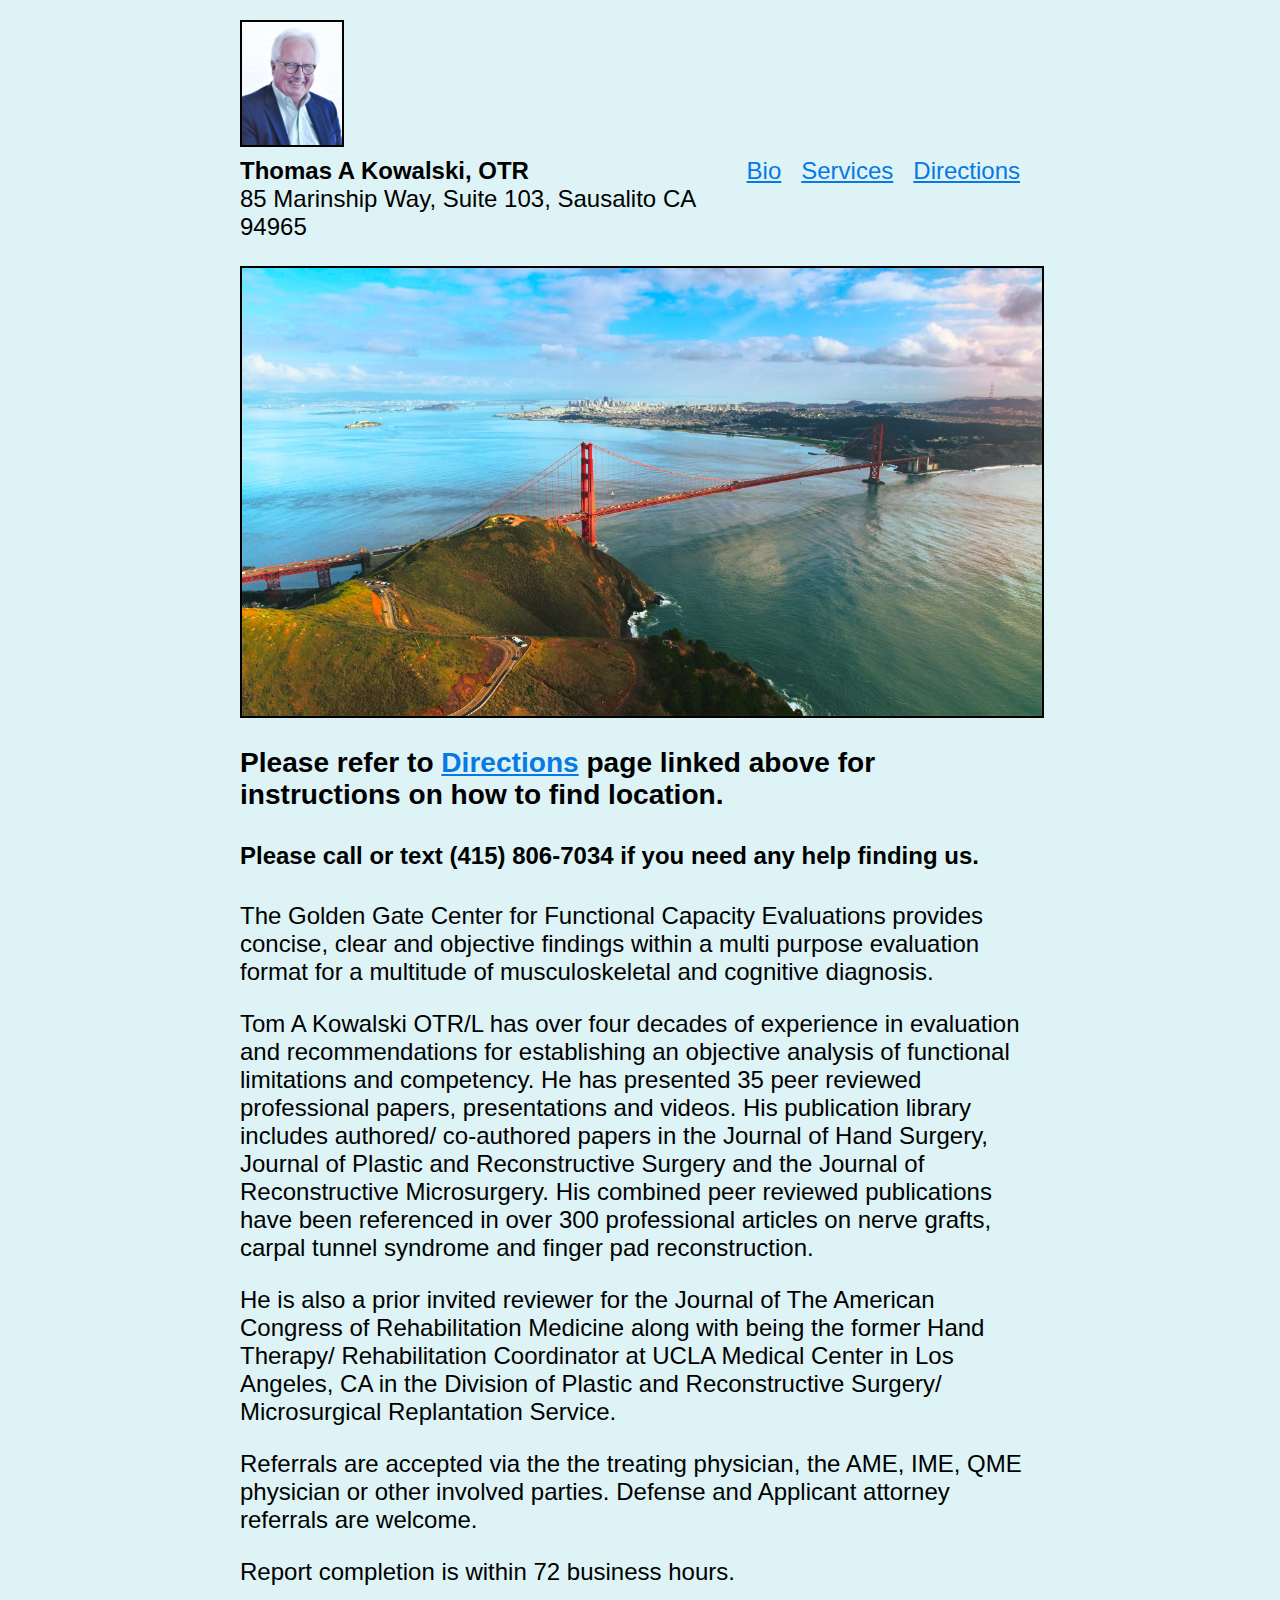
<file: index.html>
<!DOCTYPE html
	PUBLIC "-//W3C//DTD XHTML 1.0 Transitional//EN" "http://www.w3.org/TR/xhtml1/DTD/xhtml1-transitional.dtd">
<html xmlns="http://www.w3.org/1999/xhtml">

<head>
	<meta name="viewport" content="width=device-width, initial-scale=1">
	<meta http-equiv="Content-Type" content="text/html; charset=UTF-8" />
	<title>Thomas A. Kowalski, OTR</title>

	<link rel="stylesheet" href="styles.css">
	<meta name="google-site-verification" content="JB8O0EX8P_xr71AYf2gG74IqoEhS2fItQ8PMwrgRyfU" />
</head>

<body>
	<a href="/tkowalski/"><img src="tom.jpg" class="profile" width="100" border="2" /></a>
	<div id="links">
		<div>
			<span id="name" class="selected">Thomas A Kowalski, OTR</span><br>
			85 Marinship Way, Suite 103, Sausalito CA 94965
		</div>
		<span id="bio"><a href="./bio.html">Bio</a></span>
		<span id="services"><a href="./services.html">Services</a></span>
		<span id="directions"><a href="./directions.html">Directions</a></span></div>
	<div id="home_image">
		<div class="color_1"></div>
		<div class="color_2"></div>
		<div class="color_3"></div>
		<div class="color_4"></div>
		<img src="./newggbridge.jpg" alt="picture of occupational therapy" border="2" />
	</div>
	<div id="home_content">

		<h3>Please refer to <span id="directions"><a href="directions.html">Directions</a></span> page linked above for instructions on how to find location.</h3>
		<h4>Please call or text (415) 806-7034 if you need any help finding us.</h4>

		<p>The Golden Gate Center for Functional Capacity Evaluations provides concise, clear and objective findings within a multi purpose evaluation format for a multitude of musculoskeletal and cognitive diagnosis.</p>
		<p>Tom A Kowalski OTR/L has over four decades of experience in evaluation and recommendations for establishing an objective analysis of functional limitations and competency. He has presented 35 peer reviewed professional papers, presentations and videos. His publication library includes authored/ co-authored  papers in the Journal of Hand Surgery, Journal of Plastic and Reconstructive Surgery and the Journal of Reconstructive Microsurgery. His combined peer reviewed publications have been referenced in over 300 professional articles on nerve grafts, carpal tunnel syndrome and finger pad reconstruction.</p>
		<p>He is also a prior invited reviewer for the Journal of The American Congress of Rehabilitation Medicine along with being the former Hand Therapy/ Rehabilitation Coordinator at UCLA Medical Center in Los Angeles, CA in the Division of Plastic and Reconstructive Surgery/ Microsurgical Replantation Service.</p>
		<p>Referrals are accepted via the the treating physician, the AME, IME, QME physician or other involved parties. Defense and Applicant attorney referrals are welcome.</p>
		<p>Report completion is within 72 business hours.</p>


	</div>
</body>

</html>
</file>
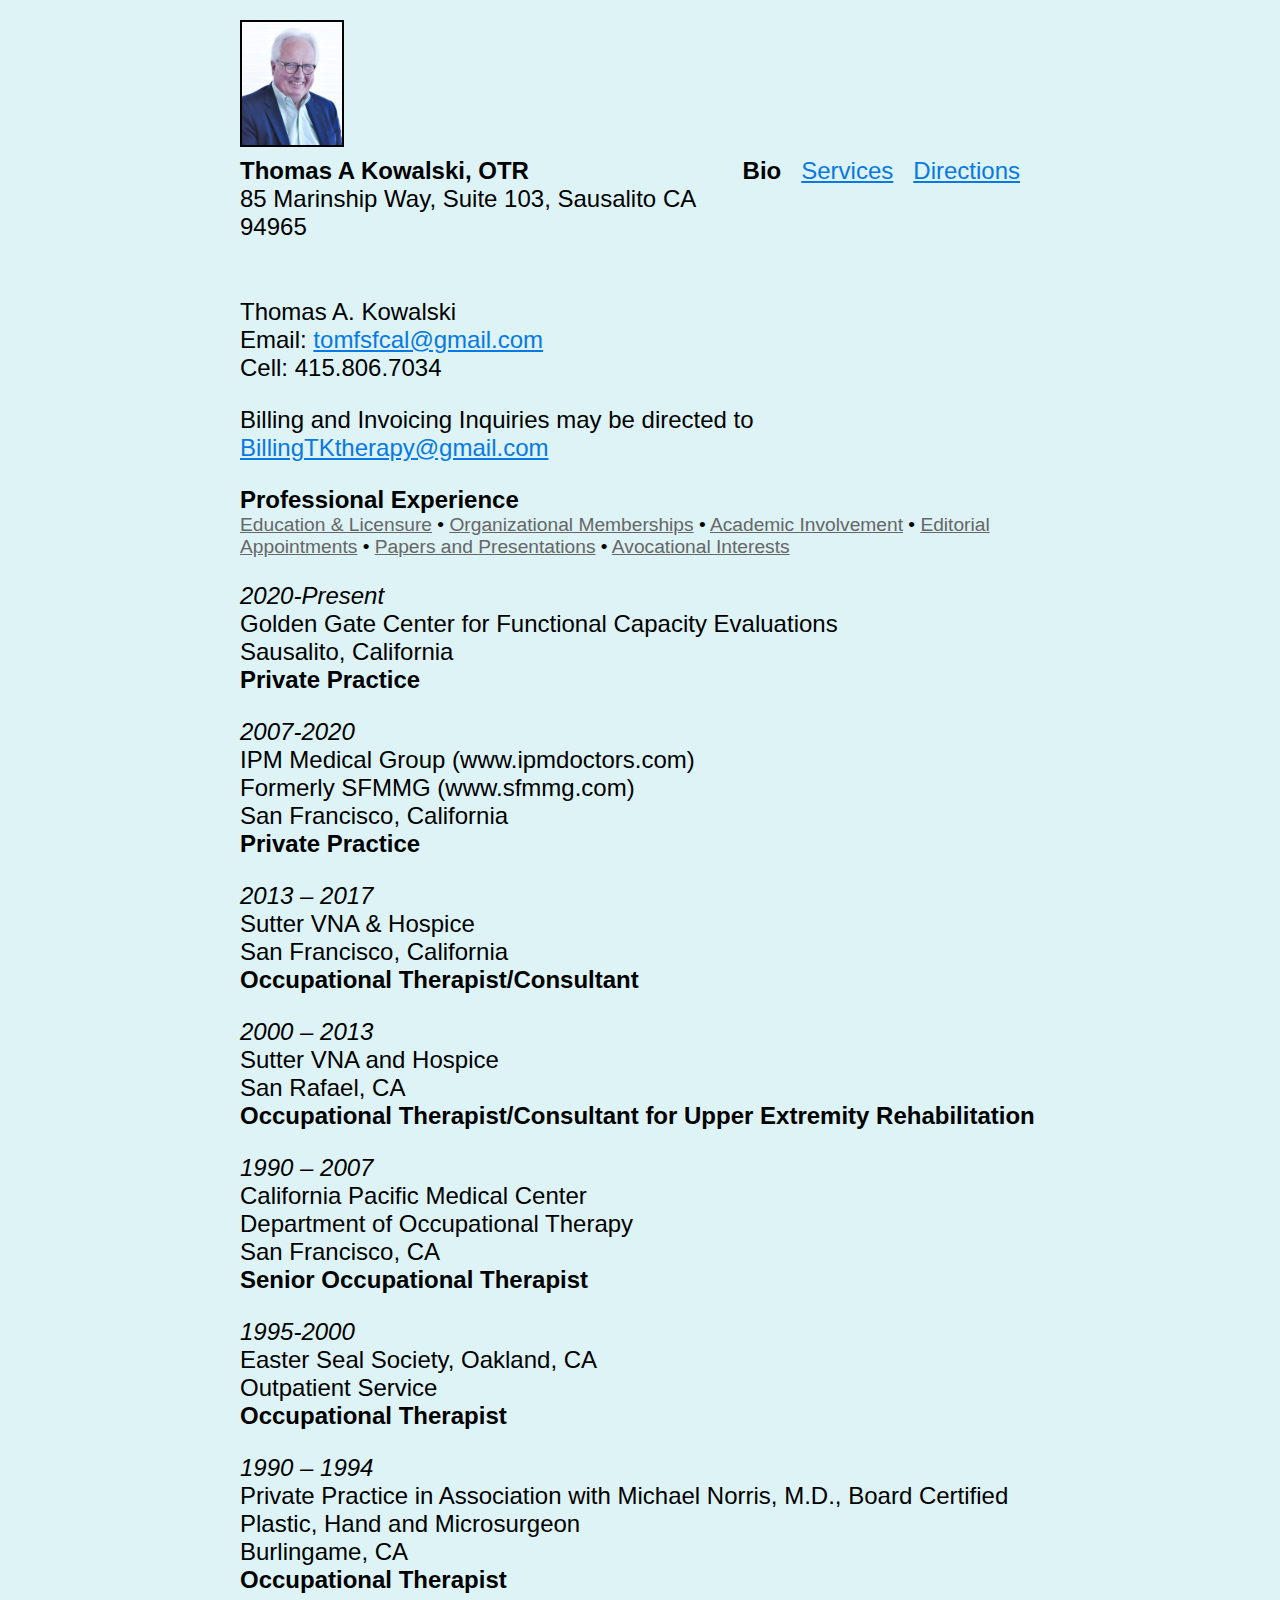
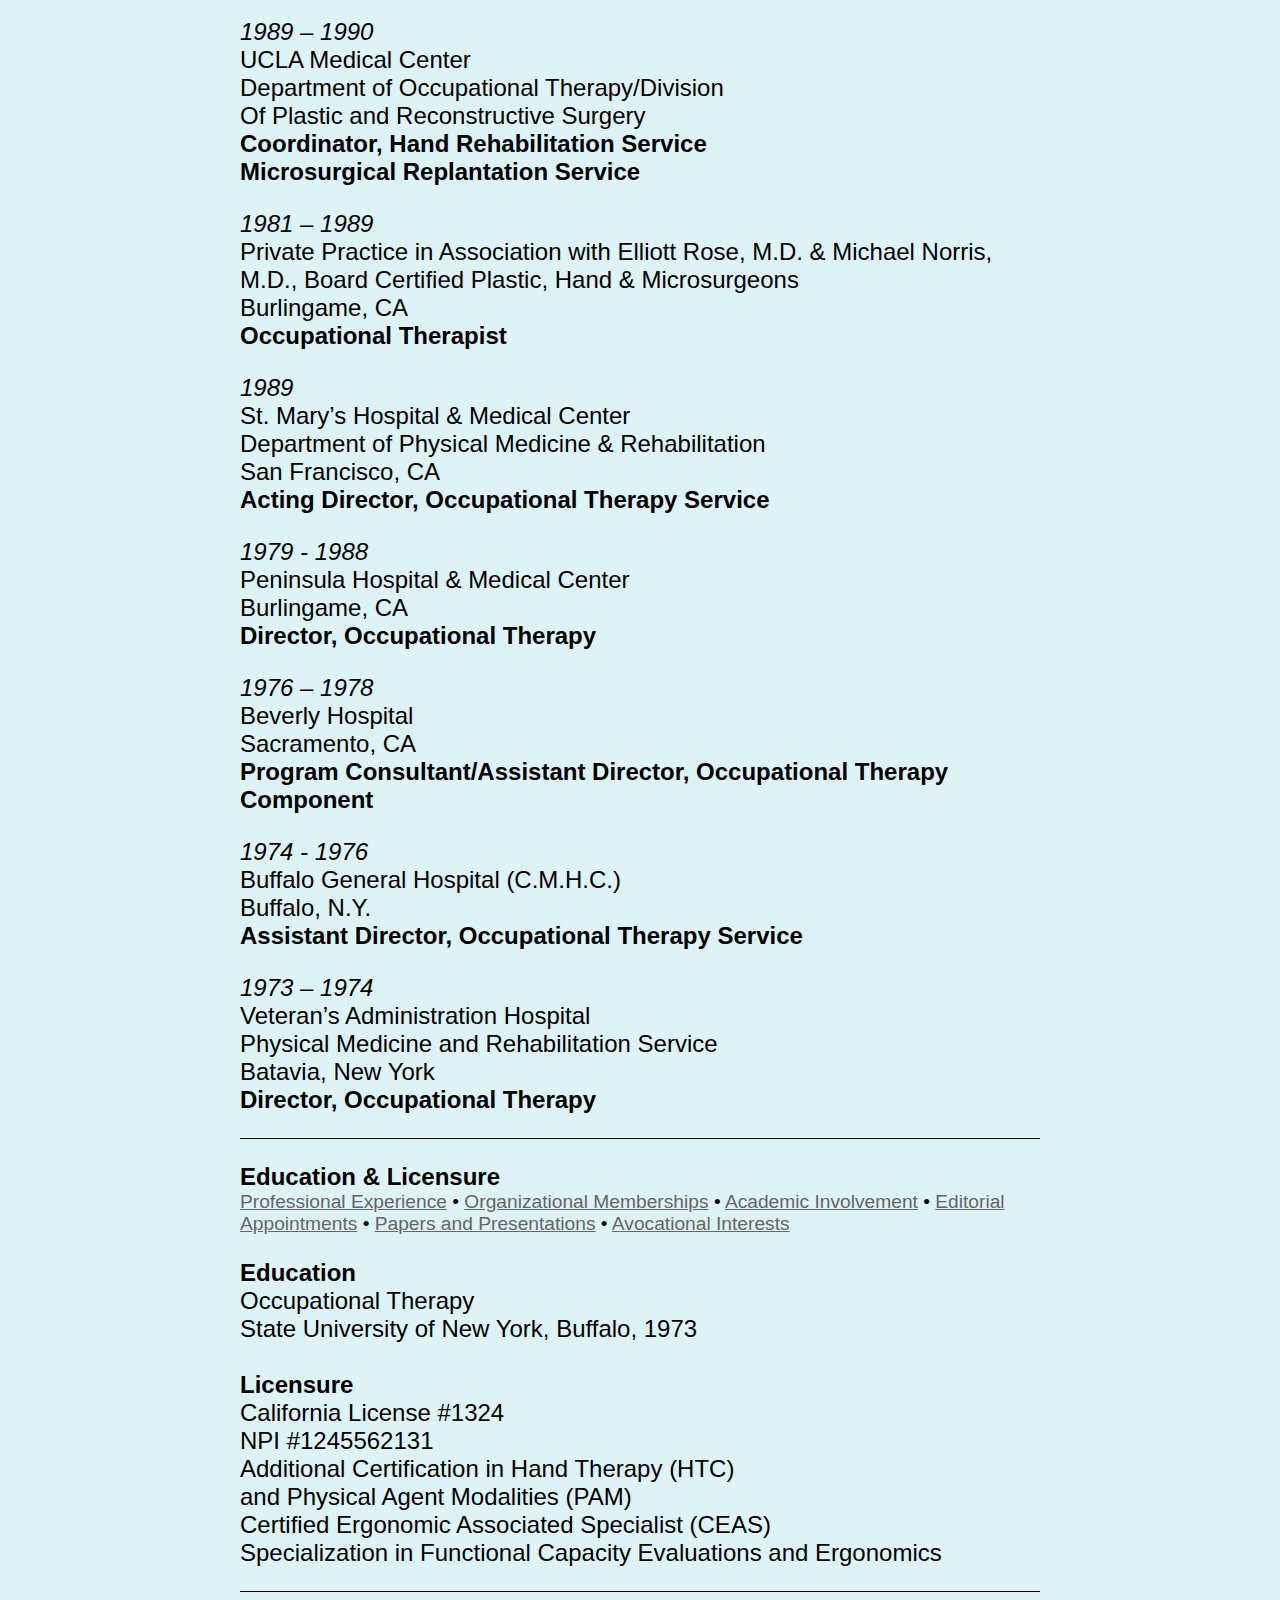
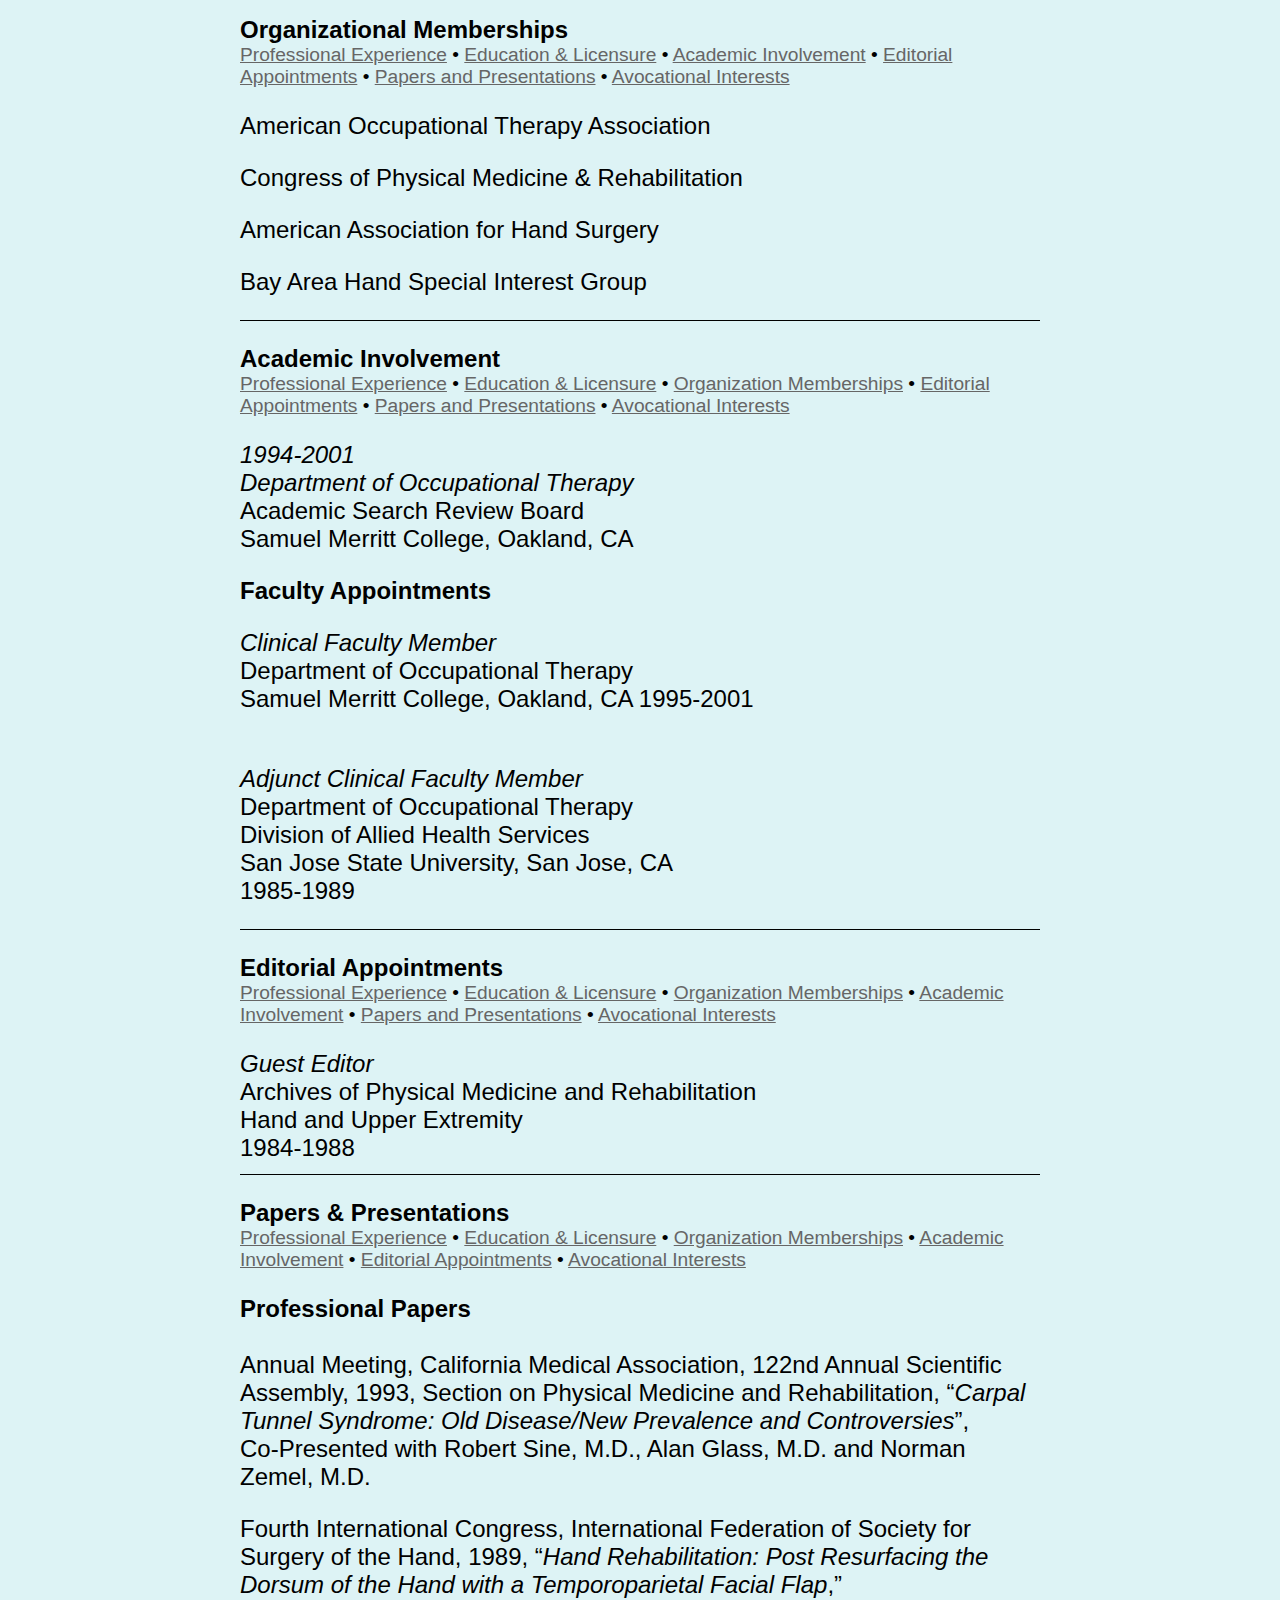
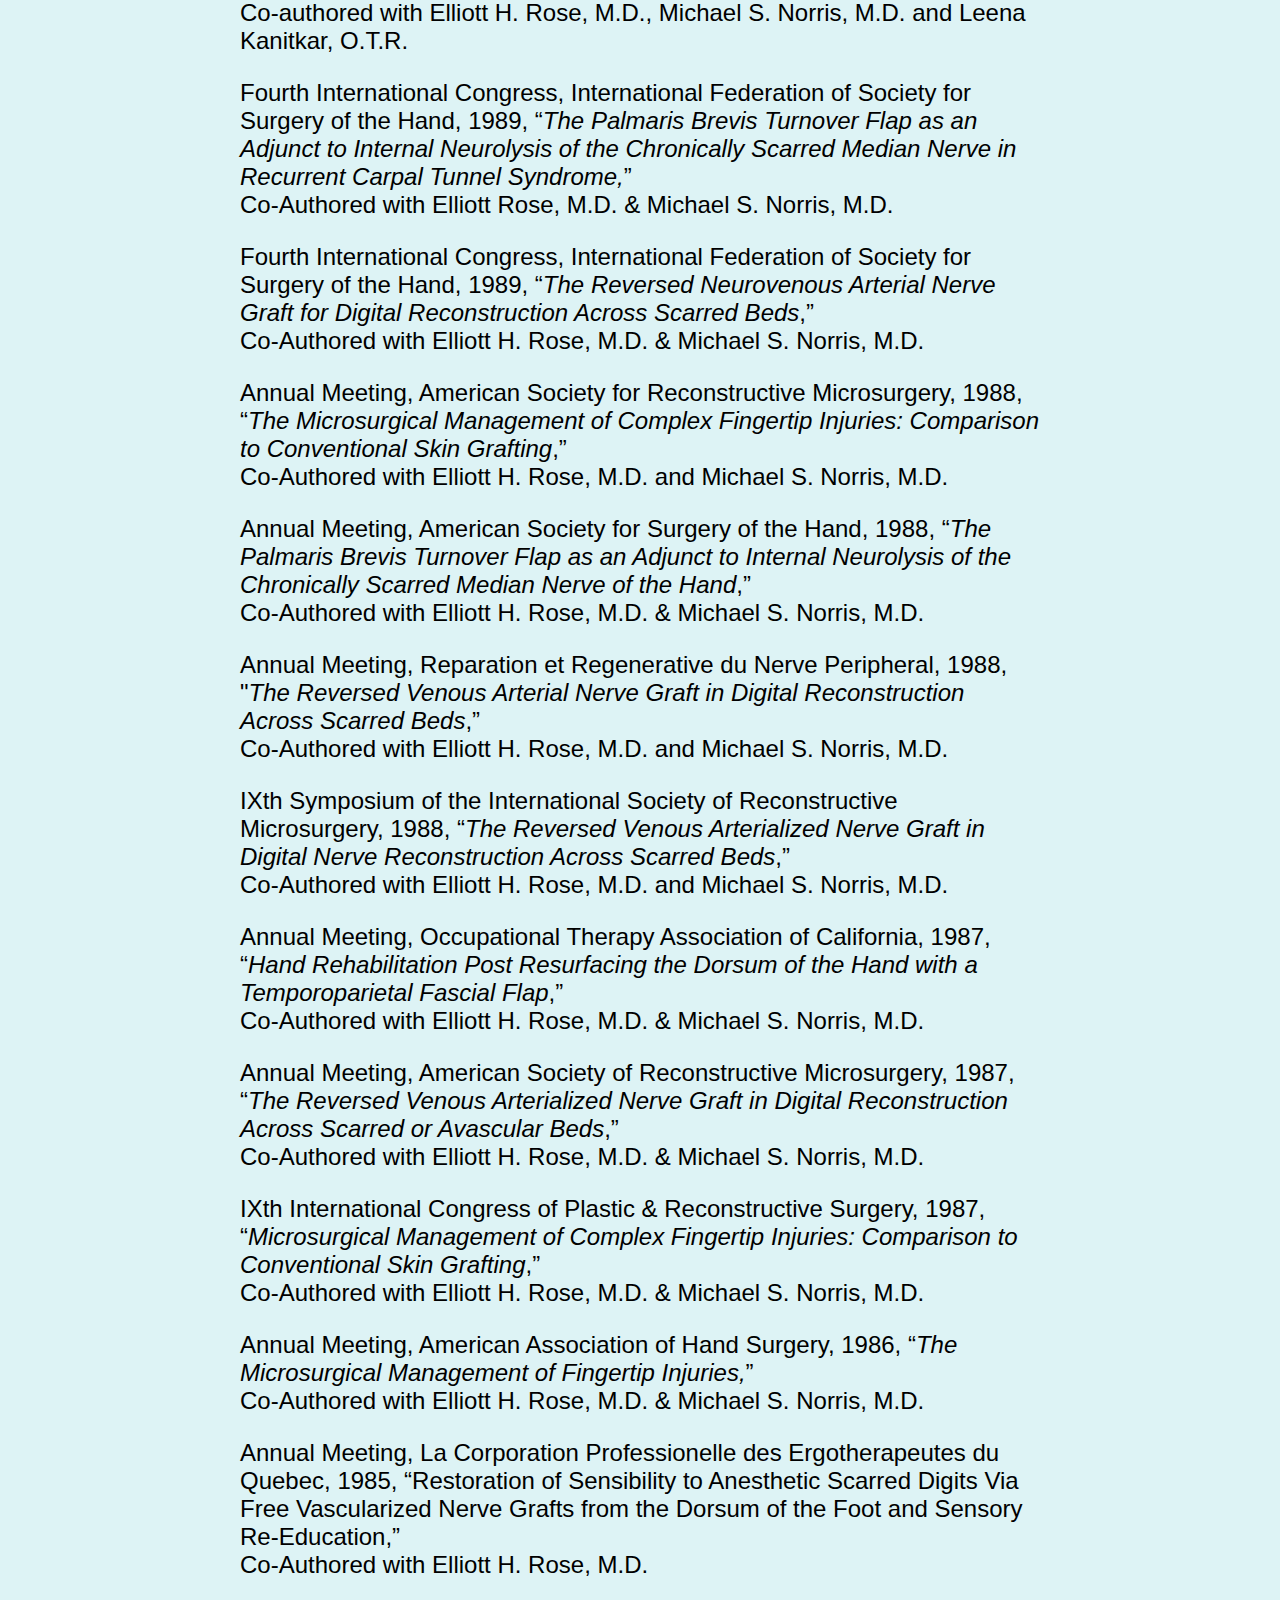
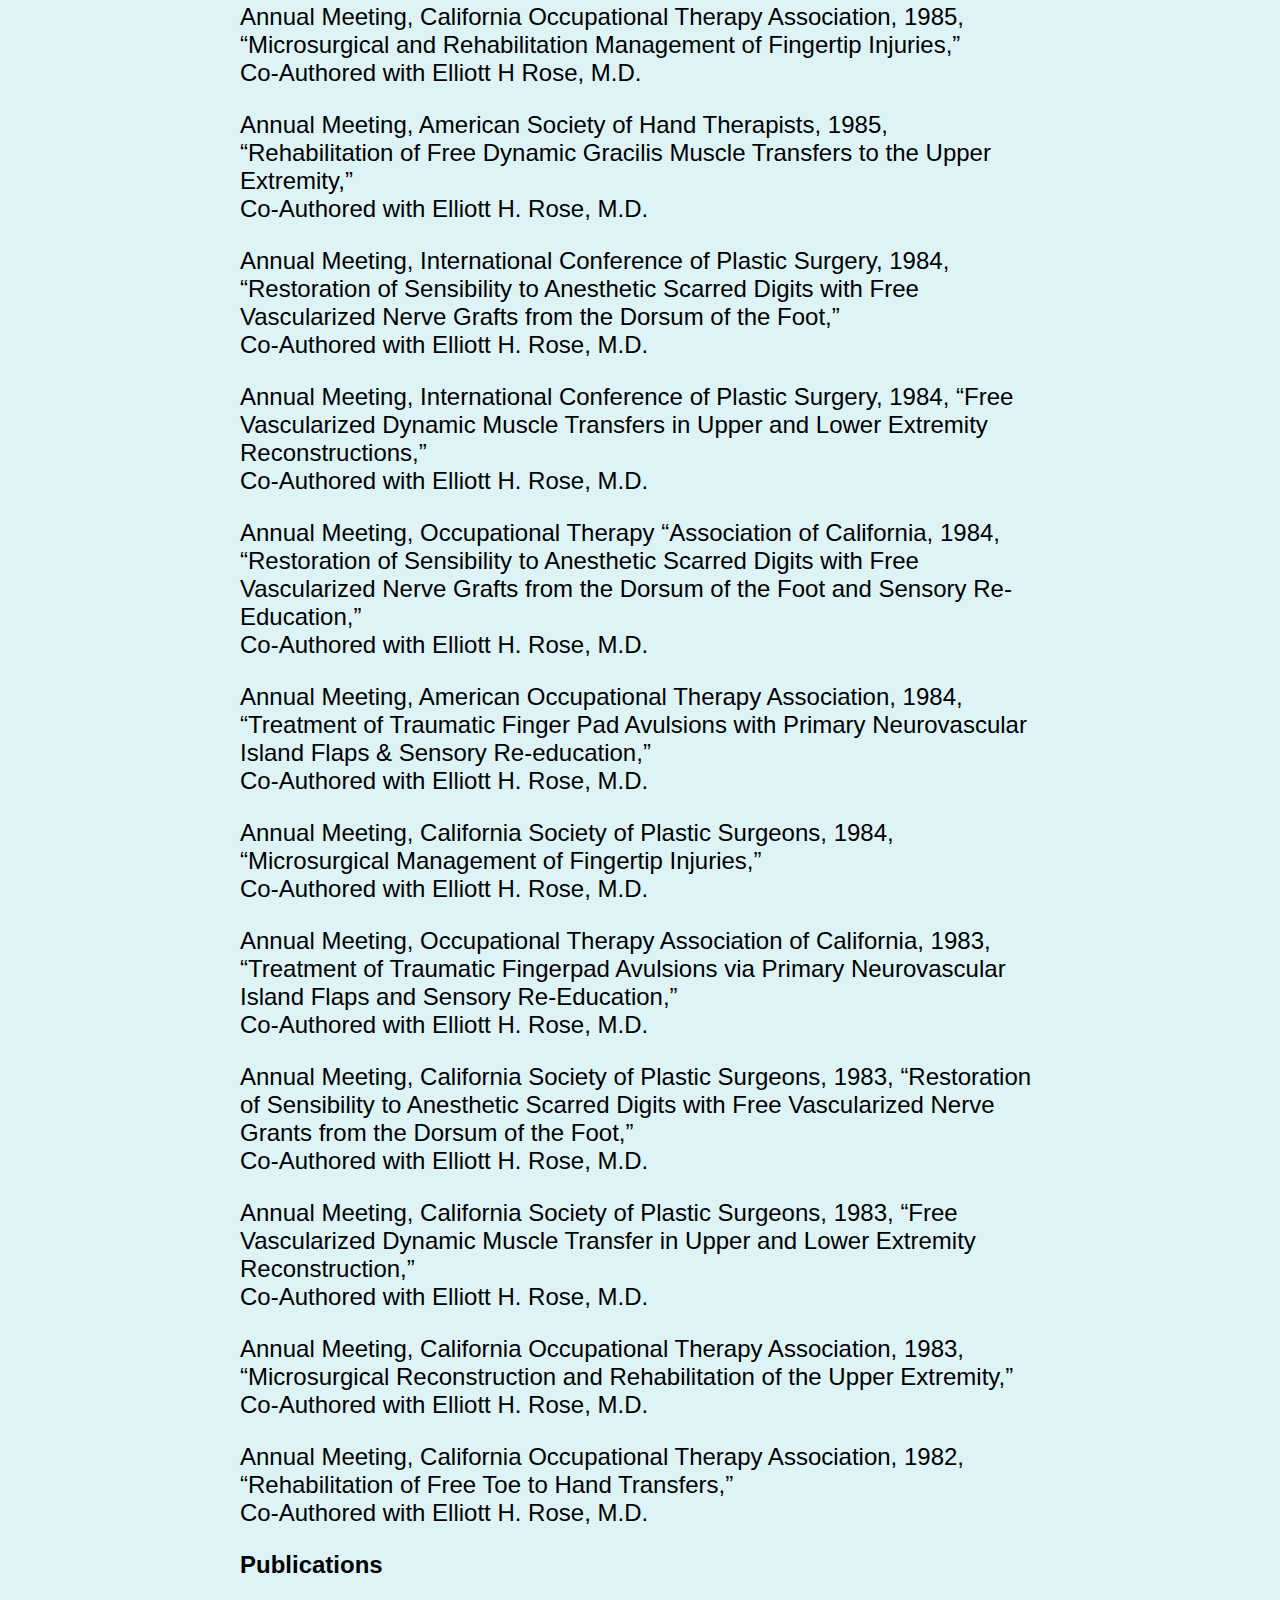
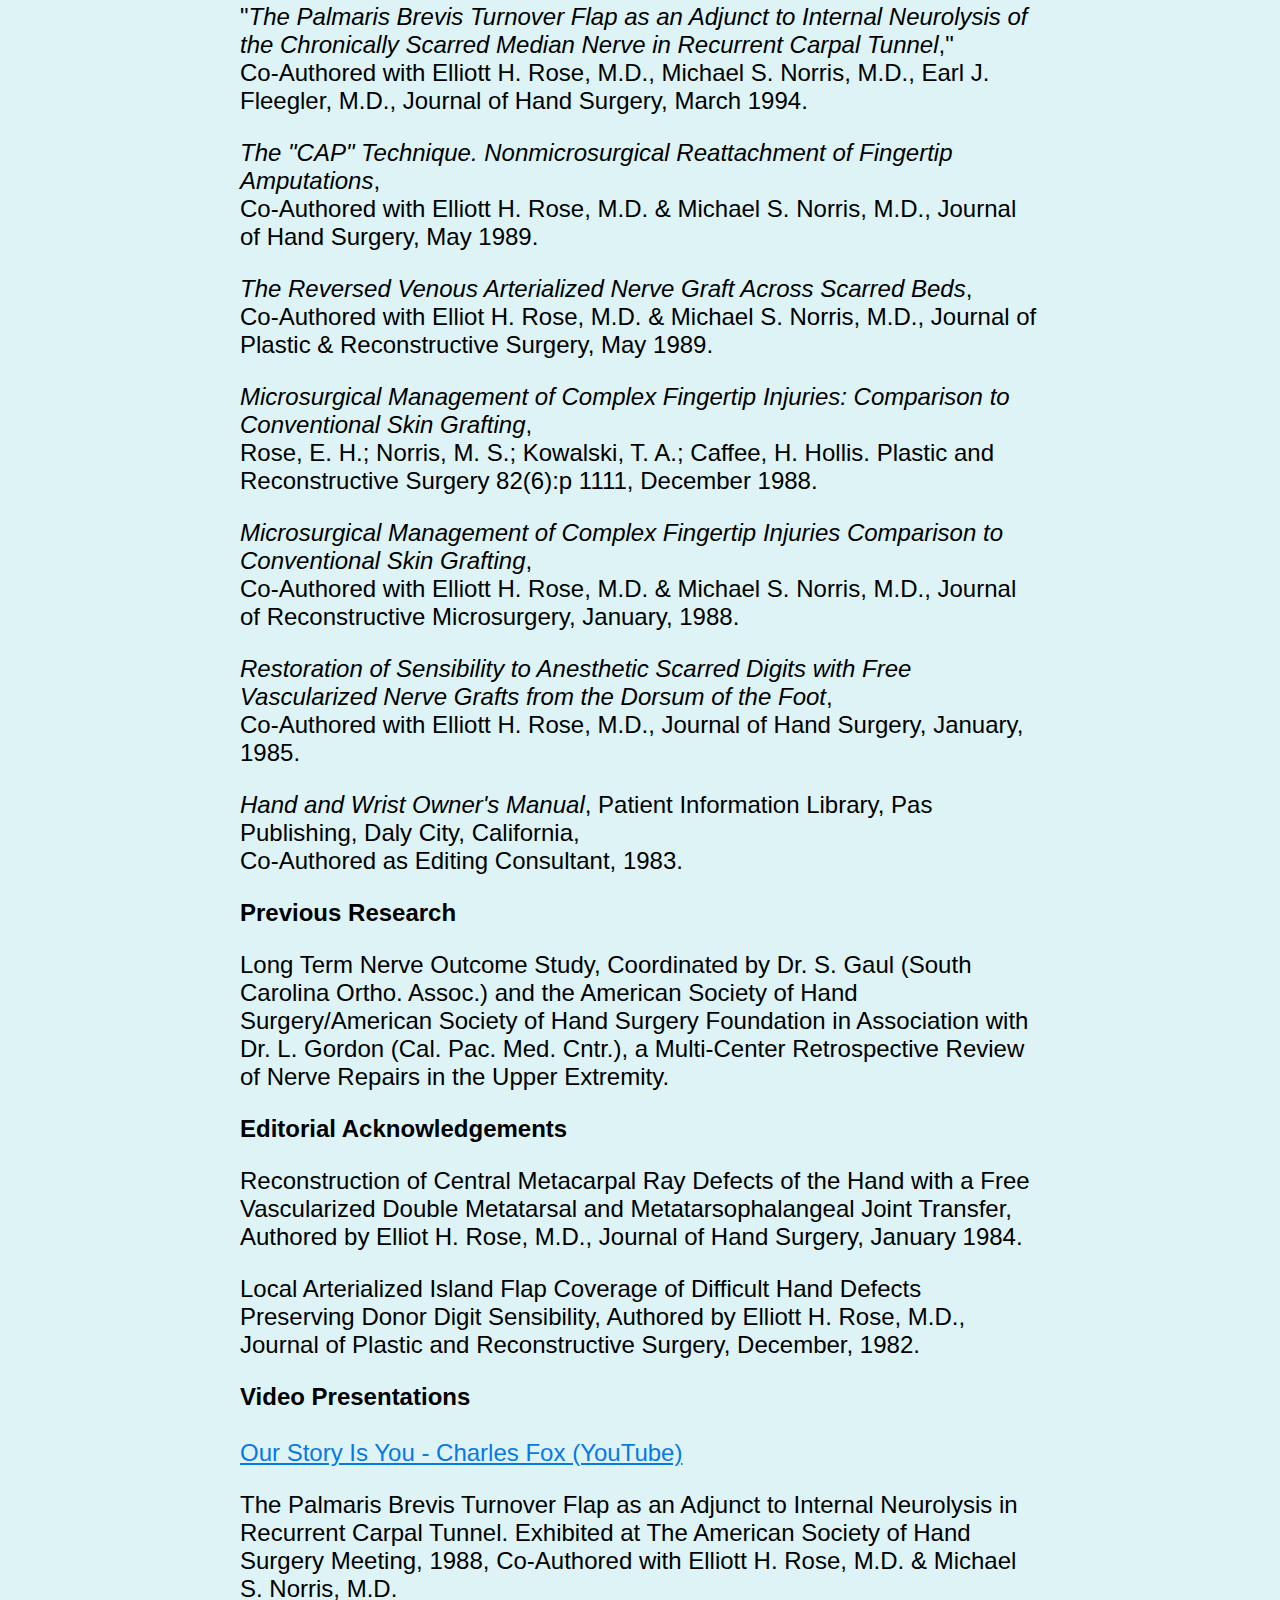
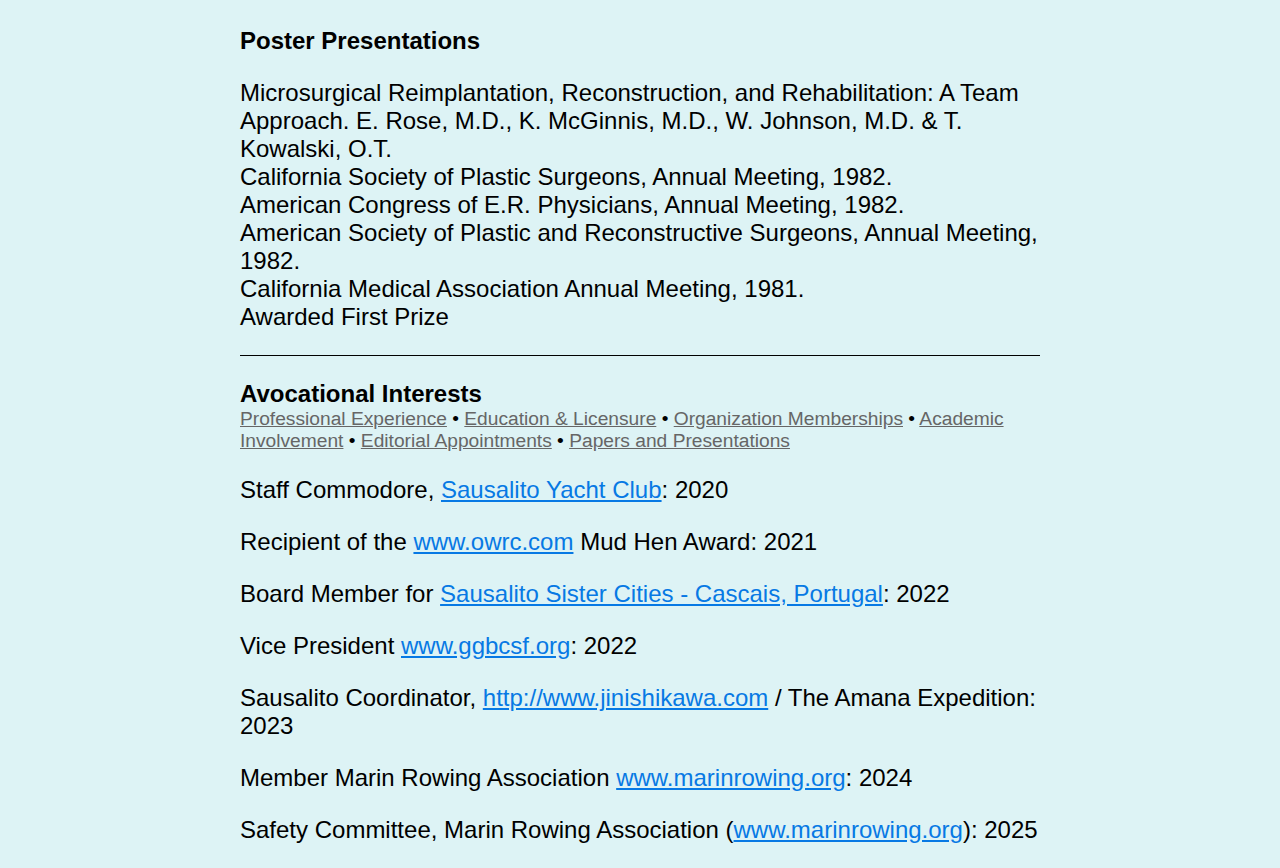
<file: bio.html>
<!DOCTYPE html
  PUBLIC "-//W3C//DTD XHTML 1.0 Transitional//EN" "http://www.w3.org/TR/xhtml1/DTD/xhtml1-transitional.dtd">
<html xmlns="http://www.w3.org/1999/xhtml">

<head>
	<meta name="viewport" content="width=device-width, initial-scale=1">
  <meta http-equiv="Content-Type" content="text/html; charset=UTF-8" />
  <title>Thomas A. Kowalski, OTR</title>
  <link rel="stylesheet" href="styles.css" />
</head>

<body class="color2">
  <!-- home link -->
	<a href="/"><img src="./tom.jpg" class="profile" width="100" border="2" /></a>
  <div id="links">
    <div>
			<span id="name" class="selected">Thomas A Kowalski, OTR</span><br>
			85 Marinship Way, Suite 103, Sausalito CA 94965
		</div>
		<span id="bio" class="selected">Bio</span>
		<span id="services"><a href="services.html">Services</a></span>
		<span id="directions"><a href="directions.html">Directions</a></span></div>


  <div id="home_content">
    <br/>
    <p align="left"><span class="style2">Thomas A. Kowalski<br />
      </span><span class="style5">Email: <a href="mailto:tomfsfcal@gmail.com">tomfsfcal@gmail.com</a> </span><br />
      Cell: 415.806.7034</p>
    <p align="left"><span class="style5">Billing and Invoicing Inquiries may be directed to <a href="mailto:BillingTKtherapy@gmail.com">BillingTKtherapy@gmail.com</a></span></p>
    <p align="left" id="professional">
      <b>Professional Experience</b>
      <span class="quicklinks">
        <a href="#education">Education &amp; Licensure</a> • 
        <a href="#memberships">Organizational Memberships</a> • 
        <a href="#academic">Academic Involvement</a> • 
        <a href="#editorial">Editorial Appointments</a> • 
        <a href="#papers">Papers and Presentations</a> • 
        <a href="#avocational">Avocational Interests</a>
      </span>
    </p>
    <p><em>2020-Present</em><br />
      Golden Gate Center for Functional Capacity Evaluations<br />
      Sausalito, California<br />
      <strong>Private Practice</strong><br />
    </p>
    <p><em>2007-2020</em><br />
      IPM Medical Group (www.ipmdoctors.com)<br />
      Formerly SFMMG (www.sfmmg.com)<br />
      San Francisco, California<br />
      <strong>Private Practice</strong><br />
    </p>
    <p><em>2013 – 2017</em><br />
      Sutter VNA & Hospice<br />
      San Francisco, California<br />
      <strong>Occupational Therapist/Consultant</strong><br />
    </p>
    <p><em>2000 – 2013</em><br />
      Sutter VNA and Hospice<br />
      San Rafael, CA<br />
      <strong>Occupational Therapist/Consultant for Upper Extremity Rehabilitation</strong><br />
    </p>
    <p><em>1990 – 2007</em><br />
      California Pacific Medical Center<br />
      Department of Occupational Therapy<br />
      San Francisco, CA<br />
      <strong>Senior Occupational Therapist</strong><br />
    </p>
    <p><em>1995-2000</em><br />
      Easter Seal Society, Oakland, CA<br />
      Outpatient Service<br />
      <strong>Occupational Therapist</strong><br />
    </p>
    <p><em>1990 – 1994</em><br />
      Private Practice in Association with Michael Norris, M.D., Board Certified Plastic, Hand and Microsurgeon<br />
      Burlingame, CA<br />
      <strong>Occupational Therapist</strong><br />
    </p>
    <p><em>1989 – 1990</em><br />
      UCLA Medical Center<br />
      Department of Occupational Therapy/Division<br />
      Of Plastic and Reconstructive Surgery<br />
      <strong>Coordinator, Hand Rehabilitation Service<BR>Microsurgical Replantation Service</strong></p>
    <p><em>1981 – 1989</em><br />
      Private Practice in Association with Elliott Rose, M.D. &amp; Michael Norris, M.D., Board Certified Plastic, Hand
      &amp; Microsurgeons<br />
      Burlingame, CA<br />
      <strong>Occupational Therapist</strong><br />
    </p>
    <p><em>1989</em><br />
      St. Mary’s Hospital &amp; Medical Center<br />
      Department of Physical Medicine &amp; Rehabilitation<br />
      San Francisco, CA<br />
      <strong>Acting Director, Occupational Therapy Service</strong><br />
    </p>
    <p><em>1979 - 1988</em><br />
      Peninsula Hospital &amp; Medical Center<br />
      Burlingame, CA<br />
      <strong>Director, Occupational Therapy</strong><br />
    </p>
    <p><em>1976 – 1978</em><br />
      Beverly Hospital<br />
      Sacramento, CA<br />
      <strong>Program Consultant/Assistant Director,
        Occupational Therapy Component </strong></p>
    <p><em>1974 - 1976</em><br />
      Buffalo General Hospital (C.M.H.C.)<br />
      Buffalo, N.Y.<br />
      <strong>Assistant Director, Occupational Therapy Service</strong><br />
    </p>
    <p><em>1973 – 1974</em><br />
      Veteran’s Administration Hospital<br />
      Physical Medicine and Rehabilitation Service<br />
      Batavia, New York<br />
      <strong>Director, Occupational Therapy </strong></p>
    <hr/>
    <p align="left" id="education">
      <b>Education & Licensure</b>
      <span class="quicklinks">
        <a href="#professional">Professional Experience</a> • 
        <a href="#memberships">Organizational Memberships</a> • 
        <a href="#academic">Academic Involvement</a> • 
        <a href="#editorial">Editorial Appointments</a> • 
        <a href="#papers">Papers and Presentations</a> • 
        <a href="#avocational">Avocational Interests</a>
      </span>
    </p>
    <p> <strong>Education</strong><br />
      Occupational Therapy<br />
      State University of New York, Buffalo, 1973<br />
      <br />
      <strong>Licensure</strong><br />
      California License #1324<br />
      NPI #1245562131<br />
      Additional Certification in Hand Therapy (HTC)<br />
      and Physical Agent Modalities (PAM)<br />
      Certified Ergonomic Associated Specialist (CEAS)<br />
      Specialization in Functional Capacity Evaluations and Ergonomics </p>
      <hr/>
    <p align="left" id="memberships">
      <b>Organizational Memberships</b>
      <span class="quicklinks">
        <a href="#professional">Professional Experience</a> • 
        <a href="#education">Education &amp; Licensure</a> • 
        <a href="#academic">Academic Involvement</a> • 
        <a href="#editorial">Editorial Appointments</a> • 
        <a href="#papers">Papers and Presentations</a> • 
        <a href="#avocational">Avocational Interests</a>
      </span>
    </p>
    <p>American Occupational Therapy Association</p>
    <p>Congress of Physical Medicine &amp; Rehabilitation</p>
    <p>American Association for Hand Surgery</p>
    <p>Bay Area Hand Special Interest Group </p>
    <hr/>
    <p align="left" id="academic">
      <b>Academic Involvement</b>
      <span class="quicklinks">
        <a href="#professional">Professional Experience</a> • 
        <a href="#education">Education &amp; Licensure</a> • 
        <a href="#memberships">Organization Memberships</a> • 
        <a href="#editorial">Editorial Appointments</a> • 
        <a href="#papers">Papers and Presentations</a> • 
        <a href="#avocational">Avocational Interests</a>
      </span>
    </p>
    <p><em>1994-2001</em><br />
      <em>Department of Occupational Therapy</em><br />
      Academic Search Review Board<br />
      Samuel Merritt College, Oakland, CA </p>
    <p><strong>Faculty Appointments</strong></p>

    <em>Clinical Faculty Member</em><br>
    Department of Occupational Therapy<br>
    Samuel Merritt College, Oakland, CA 1995-2001<br><br>

    <p><em>Adjunct Clinical Faculty Member</em><br>
      Department of Occupational Therapy<br>
      Division of Allied Health Services<br>
      San Jose State University, San Jose, CA<br>
      1985-1989</p>
    <hr/>
    <p align="left" id="editorial">
      <b>Editorial Appointments</b>
      <span class="quicklinks">
        <a href="#professional">Professional Experience</a> • 
        <a href="#education">Education &amp; Licensure</a> • 
        <a href="#memberships">Organization Memberships</a> • 
        <a href="#academic">Academic Involvement</a> • 
        <a href="#papers">Papers and Presentations</a> • 
        <a href="#avocational">Avocational Interests</a>
      </span>
    </p>
    <em>Guest Editor</em><br />
    Archives of Physical Medicine and Rehabilitation<br />
    Hand and Upper Extremity<br />
    1984-1988
    <hr/>
    <p align="left" id="papers">
      <b>Papers & Presentations</b>
      <span class="quicklinks">
        <a href="#professional">Professional Experience</a> • 
        <a href="#education">Education &amp; Licensure</a> • 
        <a href="#memberships">Organization Memberships</a> • 
        <a href="#academic">Academic Involvement</a> • 
        <a href="#editorial">Editorial Appointments</a> • 
        <a href="#avocational">Avocational Interests</a>
      </span>
    </p>
    <p><strong>Professional Papers</strong><br />
      <br />
      Annual Meeting, California Medical Association, 122nd Annual Scientific Assembly, 1993, Section on Physical
      Medicine and Rehabilitation, “<em>Carpal Tunnel Syndrome: Old Disease/New Prevalence and
        Controversies</em>”,<br />
      Co-Presented with Robert Sine, M.D., Alan Glass, M.D. and Norman Zemel, M.D.</p>
    <p>Fourth International Congress, International Federation of Society for Surgery of the Hand, 1989, “<em>Hand
        Rehabilitation: Post Resurfacing the Dorsum of the Hand with a Temporoparietal Facial Flap</em>,” <br />
      Co-authored with Elliott H. Rose, M.D., Michael S. Norris, M.D. and Leena Kanitkar, O.T.R.<br />
    </p>
    <p>Fourth International Congress, International Federation of Society for Surgery of the Hand, 1989, “<em>The
        Palmaris Brevis Turnover Flap as an Adjunct to Internal Neurolysis of the Chronically Scarred Median Nerve in
        Recurrent Carpal Tunnel Syndrome,</em>” <br />
      Co-Authored with Elliott Rose, M.D. &amp; Michael S. Norris, M.D.<br />
    </p>
    <p>Fourth International Congress, International Federation of Society for Surgery of the Hand, 1989, “<em>The
        Reversed Neurovenous Arterial Nerve Graft for Digital Reconstruction Across Scarred Beds</em>,” <br />
      Co-Authored with Elliott H. Rose, M.D. &amp; Michael S. Norris, M.D.</p>
    <p>Annual Meeting, American Society for Reconstructive Microsurgery, 1988, “<em>The Microsurgical Management of
        Complex Fingertip Injuries: Comparison to Conventional Skin Grafting</em>,” <br />
      Co-Authored with Elliott H. Rose, M.D. and Michael S. Norris, M.D.<br />
    </p>
    <p>Annual Meeting, American Society for Surgery of the Hand, 1988, “<em>The Palmaris Brevis Turnover Flap as an
        Adjunct to Internal Neurolysis of the Chronically Scarred Median Nerve of the Hand</em>,” <br />
      Co-Authored with Elliott H. Rose, M.D. &amp; Michael S. Norris, M.D.<br />
    </p>
    <p>Annual Meeting, Reparation et Regenerative du Nerve Peripheral, 1988, &quot;<em>The Reversed Venous Arterial
        Nerve Graft in Digital Reconstruction Across Scarred Beds</em>,” <br />
      Co-Authored with Elliott H. Rose, M.D. and Michael S. Norris, M.D.<br />
    </p>
    <p>IXth Symposium of the International Society of Reconstructive Microsurgery, 1988, “<em>The Reversed Venous
        Arterialized Nerve Graft in Digital Nerve Reconstruction Across Scarred Beds</em>,” <br />
      Co-Authored with Elliott H. Rose, M.D. and Michael S. Norris, M.D.<br />
    </p>
    <p>Annual Meeting, Occupational Therapy Association of California, 1987, “<em>Hand Rehabilitation Post Resurfacing
        the Dorsum of the Hand with a Temporoparietal Fascial Flap</em>,” <br />
      Co-Authored with Elliott H. Rose, M.D. &amp; Michael S. Norris, M.D.<br />
    </p>
    <p>Annual Meeting, American Society of Reconstructive Microsurgery, 1987, “<em>The Reversed Venous Arterialized
        Nerve Graft in Digital Reconstruction Across Scarred or Avascular Beds</em>,” <br />
      Co-Authored with Elliott H. Rose, M.D. &amp; Michael S. Norris, M.D.<br />
    </p>
    <p>IXth International Congress of Plastic &amp; Reconstructive Surgery, 1987, “<em>Microsurgical Management of
        Complex Fingertip Injuries: Comparison to Conventional Skin Grafting</em>,”<br />
      Co-Authored with Elliott H. Rose, M.D. &amp; Michael S. Norris, M.D.<br />
    </p>
    <p>Annual Meeting, American Association of Hand Surgery, 1986, “<em>The Microsurgical Management of Fingertip
        Injuries,</em>” <br />
      Co-Authored with Elliott H. Rose, M.D. &amp; Michael S. Norris, M.D.<br />
    </p>
    <p>Annual Meeting, La Corporation Professionelle des Ergotherapeutes du Quebec, 1985, “Restoration of Sensibility to
      Anesthetic Scarred Digits Via Free Vascularized Nerve Grafts from the Dorsum of the Foot and Sensory
      Re-Education,” <br />
      Co-Authored with Elliott H. Rose, M.D.<br />
    </p>
    <p>Annual Meeting, California Occupational Therapy Association, 1985, “Microsurgical and Rehabilitation Management
      of Fingertip Injuries,”<br />
      Co-Authored with Elliott H Rose, M.D.</p>
    <p>Annual Meeting, American Society of Hand Therapists, 1985, “Rehabilitation of Free Dynamic Gracilis Muscle
      Transfers to the Upper Extremity,” <br />
      Co-Authored with Elliott H. Rose, M.D.</p>
    <p>Annual Meeting, International Conference of Plastic Surgery, 1984, “Restoration of Sensibility to Anesthetic
      Scarred Digits with Free Vascularized Nerve Grafts from the Dorsum of the Foot,” <br />
      Co-Authored with Elliott H. Rose, M.D.<br />
    </p>
    <p>Annual Meeting, International Conference of Plastic Surgery, 1984, “Free Vascularized Dynamic Muscle Transfers in
      Upper and Lower Extremity Reconstructions,” <br />
      Co-Authored with Elliott H. Rose, M.D.<br />
    </p>
    <p>Annual Meeting, Occupational Therapy “Association of California, 1984, “Restoration of Sensibility to Anesthetic
      Scarred Digits with Free Vascularized Nerve Grafts from the Dorsum of the Foot and Sensory Re-Education,” <br />
      Co-Authored with Elliott H. Rose, M.D.<br />
    </p>
    <p>Annual Meeting, American Occupational Therapy Association, 1984, “Treatment of Traumatic Finger Pad Avulsions
      with Primary Neurovascular Island Flaps &amp; Sensory Re-education,”<br />
      Co-Authored with Elliott H. Rose, M.D.<br />
    </p>
    <p>Annual Meeting, California Society of Plastic Surgeons, 1984, “Microsurgical Management of Fingertip Injuries,”
      <br />
      Co-Authored with Elliott H. Rose, M.D.<br />
    </p>
    <p>Annual Meeting, Occupational Therapy Association of California, 1983, “Treatment of Traumatic Fingerpad Avulsions
      via Primary Neurovascular Island Flaps and Sensory Re-Education,”<br />
      Co-Authored with Elliott H. Rose, M.D.<br />
    </p>
    <p>Annual Meeting, California Society of Plastic Surgeons, 1983, “Restoration of Sensibility to Anesthetic Scarred
      Digits with Free Vascularized Nerve Grants from the Dorsum of the Foot,”<br />
      Co-Authored with Elliott H. Rose, M.D.<br />
    </p>
    <p>Annual Meeting, California Society of Plastic Surgeons, 1983, “Free Vascularized Dynamic Muscle Transfer in Upper
      and Lower Extremity Reconstruction,” <br />
      Co-Authored with Elliott H. Rose, M.D.<br />
    </p>
    <p>Annual Meeting, California Occupational Therapy Association, 1983, “Microsurgical Reconstruction and
      Rehabilitation of the Upper Extremity,” <br />
      Co-Authored with Elliott H. Rose, M.D.<br />
    </p>
    <p>Annual Meeting, California Occupational Therapy Association, 1982, “Rehabilitation of Free Toe to Hand
      Transfers,” <br />
      Co-Authored with Elliott H. Rose, M.D. </p>

    <!-- Publications Section -->

    <p><strong>Publications</strong></p>
    <p>"<em>The Palmaris Brevis Turnover Flap as an Adjunct to Internal Neurolysis of the Chronically Scarred Median
        Nerve in Recurrent Carpal Tunnel</em>,"<br />
      Co-Authored with Elliott H. Rose, M.D., Michael S. Norris, M.D., Earl J. Fleegler, M.D., Journal of Hand Surgery,
      March 1994.<br />
    </p>
    <p><em>The "CAP" Technique. Nonmicrosurgical Reattachment of Fingertip Amputations</em>,<br />
      Co-Authored with Elliott H. Rose, M.D. &amp; Michael S. Norris, M.D., Journal of Hand Surgery, May 1989.<br />
    </p>
    <p><em>The Reversed Venous Arterialized Nerve Graft Across Scarred Beds</em>, <br />
      Co-Authored with Elliot H. Rose, M.D. &amp; Michael S. Norris, M.D., Journal of Plastic &amp; Reconstructive
      Surgery, May 1989.<br />
    </p>
    <p><em>Microsurgical Management of Complex Fingertip Injuries: Comparison to Conventional Skin Grafting</em>, <br />
      Rose, E. H.; Norris, M. S.; Kowalski, T. A.; Caffee, H. Hollis. Plastic and Reconstructive Surgery 82(6):p 1111, December 1988.<br />
    </p>
    <p><em>Microsurgical Management of Complex Fingertip Injuries Comparison to Conventional Skin Grafting</em>, <br />
      Co-Authored with Elliott H. Rose, M.D. &amp; Michael S. Norris, M.D., Journal of Reconstructive Microsurgery,
      January, 1988.<br />
    </p>
    <p><em>Restoration of Sensibility to Anesthetic Scarred Digits with Free Vascularized Nerve Grafts from the Dorsum
        of the Foot</em>, <br />
      Co-Authored with Elliott H. Rose, M.D., Journal of Hand Surgery, January, 1985.<br />
    </p>
    <p><em>Hand and Wrist Owner's Manual</em>, Patient Information Library, Pas Publishing, Daly City, California,
      <br />
      Co-Authored as Editing Consultant, 1983.</p>



      
    <!-- Previous Research Section -->
    <p><strong>Previous Research</strong></p>
    <p>Long Term Nerve Outcome Study, Coordinated by Dr. S. Gaul (South Carolina Ortho. Assoc.) and the American Society
      of Hand Surgery/American Society of Hand Surgery Foundation in Association with Dr. L. Gordon (Cal. Pac. Med.
      Cntr.), a Multi-Center Retrospective Review of Nerve Repairs in the Upper Extremity.</p>
    <p><strong>Editorial Acknowledgements</strong></p>
    <p> Reconstruction of Central Metacarpal Ray Defects of the Hand with a Free Vascularized Double Metatarsal and
      Metatarsophalangeal Joint Transfer, Authored by Elliot H. Rose, M.D., Journal of Hand Surgery, January 1984.<br />
    </p>
    <p>Local Arterialized Island Flap Coverage of Difficult Hand Defects Preserving Donor Digit Sensibility, Authored by
      Elliott H. Rose, M.D., Journal of Plastic and Reconstructive Surgery, December, 1982. </p>
    <p><strong>Video Presentations</strong><br />
      <br />
      <a href="http://youtu.be/kyzCB49bZiA" target="_blank">Our Story Is You - Charles Fox (YouTube)</a></p>
    <p>The Palmaris Brevis Turnover Flap as an Adjunct to Internal Neurolysis in Recurrent Carpal Tunnel. Exhibited at
      The American Society of Hand Surgery Meeting, 1988, Co-Authored with Elliott H. Rose, M.D. &amp; Michael S.
      Norris, M.D.</p>
    <p><strong>Poster Presentations</strong></p>
    <p> Microsurgical Reimplantation, Reconstruction, and Rehabilitation: A Team Approach. E. Rose, M.D., K. McGinnis,
      M.D., W. Johnson, M.D. &amp; T. Kowalski, O.T.<br />
      California Society of Plastic Surgeons, Annual Meeting, 1982.<br />
      American Congress of E.R. Physicians, Annual Meeting, 1982.<br />
      American Society of Plastic and Reconstructive Surgeons, Annual Meeting, 1982.<br />
      California Medical Association Annual Meeting, 1981. <br />
      Awarded First Prize</p>
      <hr/>
    <p align="left" id="avocational">
      <b>Avocational Interests</b>
      <span class="quicklinks">
        <a href="#professional">Professional Experience</a> • 
        <a href="#education">Education &amp; Licensure</a> • 
        <a href="#memberships">Organization Memberships</a> • 
        <a href="#academic">Academic Involvement</a> • 
        <a href="#editorial">Editorial Appointments</a> • 
        <a href="#papers">Papers and Presentations</a>
      </span>
    </p>
    <p>Staff Commodore, <a href="http://www.sausalitoyachtclub.org/" target="_blank">Sausalito Yacht Club</a>: 2020</p>
    <p>Recipient of the <A href="https://www.owrc.com" target="_blank">www.owrc.com</A> Mud Hen Award: 2021</p>
    <p>Board Member for <A href="https://www.sausalitosistercities.org" target="_blank">Sausalito Sister Cities - Cascais, Portugal</A>: 2022</p>
    <p>Vice President <A href="https://www.ggbcsf.org" target="_blank">www.ggbcsf.org</A>: 2022</p>
    <p>Sausalito Coordinator, <a href="http://www.jinishikawa.com/" target="_blank">http://www.jinishikawa.com</a> / The Amana Expedition: 2023</p>
    <p>Member Marin Rowing Association <A href="https://www.marinrowing.org" target="_blank">www.marinrowing.org</A>: 2024</p>
    <p>Safety Committee, Marin Rowing Association (<a href="https://www.marinrowing.org" target="_blank">www.marinrowing.org</a>): 2025</p>
  </div>

  <!-- <div class="video-section">
    <h2>Tom on Rowing in SF Bay</h2>
    <video src="videos/tom-rowing.mp4" controls></video>
  </div> -->
</body>

</html>
</file>
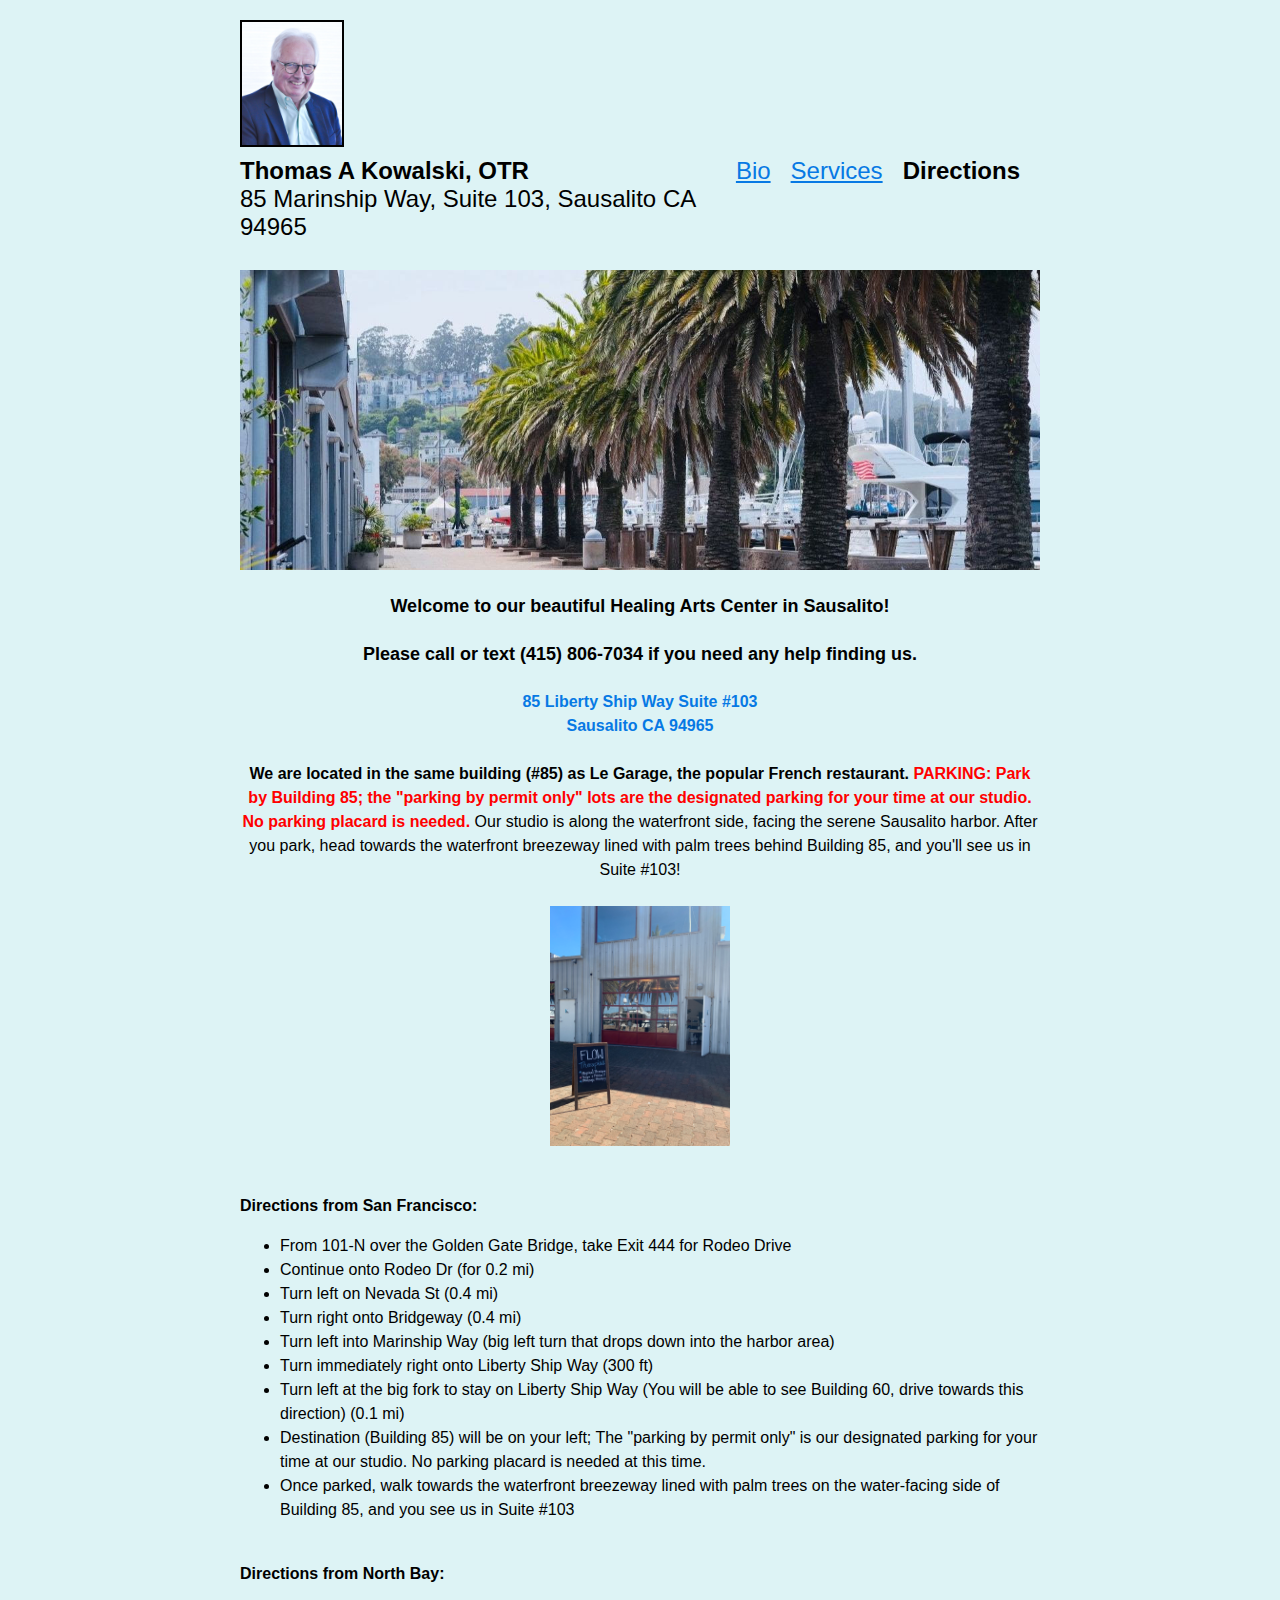
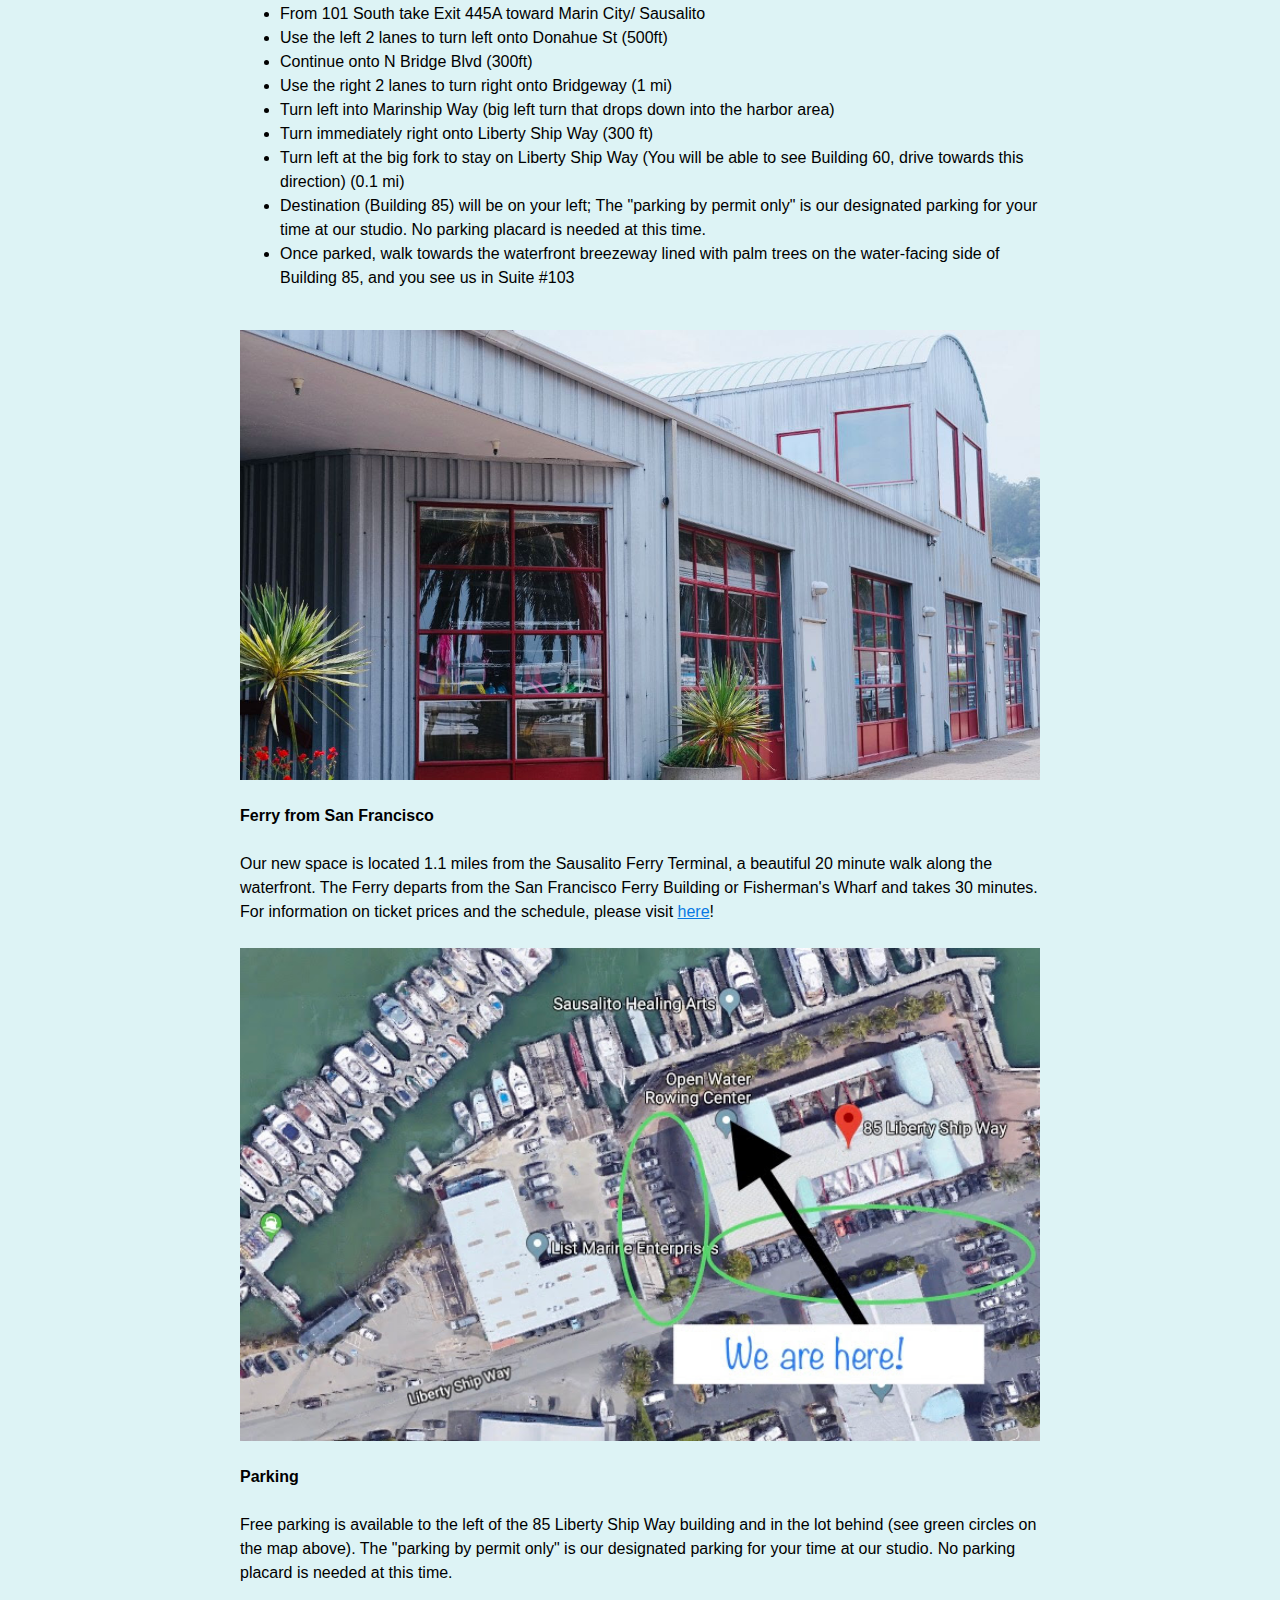
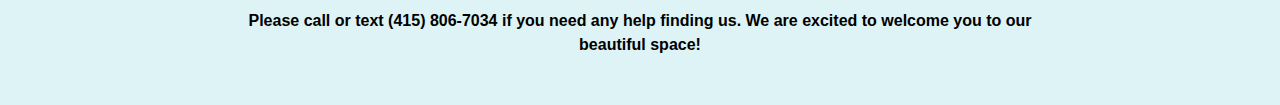
<file: directions.html>
<!DOCTYPE html PUBLIC "-//W3C//DTD XHTML 1.0 Transitional//EN" "http://www.w3.org/TR/xhtml1/DTD/xhtml1-transitional.dtd">
<html xmlns="http://www.w3.org/1999/xhtml">
<head>
	<meta name="viewport" content="width=device-width, initial-scale=1">
	<meta http-equiv="Content-Type" content="text/html; charset=UTF-8" />
<title>Thomas A. Kowalski, OTR</title>
<link rel="stylesheet" href="styles.css" />
</head>

<body class="color4">
	<a href="/"><img src="tom.jpg" class="profile" width="100" border="2" /></a>
	<div id="links">
		<div>
			<span id="name" class="selected">Thomas A Kowalski, OTR</span><br>
			85 Marinship Way, Suite 103, Sausalito CA 94965
		</div>
		<span id="bio"><a href="bio.html">Bio</a></span>
		<span id="services"><a href="services.html">Services</a></span>
		<span id="directions" class="selected">Directions</span></div>


<div id="home_content" style="font-size: 16px; line-height: 24px;">
<br/><img src="directions1.jpg" width="100%"/><br/><br/>
<div style="text-align: center; font-size: 18px;"><b>Welcome to our beautiful Healing Arts Center in Sausalito!</b></div>
<br/>
<div style="text-align: center; font-size: 18px;"><b>Please call or text (415) 806-7034 if you need any help finding us.</b></div>
<br/>
<a href="https://goo.gl/maps/QeCy1vaoEUAgvb5P7" target="_blank" style="display: block; text-align: center; text-decoration: none;"><b>
85 Liberty Ship Way Suite #103<br/>
Sausalito CA 94965<br/>
</b></a>
<br/>
<div style="text-align: center;">
<b>We are located in the same building (#85) as Le Garage, the popular French restaurant. </b> 
<b style="color: red;">PARKING: Park by Building 85; the "parking by permit only" lots are the designated parking for your time at our studio.  No parking placard is needed. </b>
Our studio is along the waterfront side, facing the serene Sausalito harbor. After you park, head towards the waterfront breezeway lined with palm trees behind Building 85, and you'll see us in Suite #103!  
</div><br/>
<div style="text-align: center;">
<img src="directions2.jpg" width="180"/>
</div><br/><br/>
<b>Directions from San Francisco:</b>
<ul>
<li>From 101-N over the Golden Gate Bridge, take Exit 444 for Rodeo Drive</li>
<li>Continue onto Rodeo Dr  (for 0.2 mi)</li>
<li>Turn left on Nevada St  (0.4 mi)</li>
<li>Turn right onto Bridgeway  (0.4 mi)</li>
<li>Turn left into Marinship Way (big left turn that drops down into the harbor area)</li>
<li>Turn immediately right onto Liberty Ship Way (300 ft)</li>
<li>Turn left at the big fork to stay on Liberty Ship Way  (You will be able to see Building 60, drive towards this direction) (0.1 mi)</li>
<li>Destination (Building 85) will be on your left; The "parking by permit only" is our designated parking for your time at our studio.  No parking placard is needed at this time. </li>
<li>Once parked, walk towards the waterfront breezeway lined with palm trees on the water-facing side of Building 85, and you see us in Suite #103</li>
</ul>
<br/>
<b>Directions from North Bay:</b>
<ul>
<li>From 101 South take Exit 445A toward Marin City/ Sausalito</li>
<li>Use the left 2 lanes to turn left onto Donahue St (500ft)</li>
<li>Continue onto N Bridge Blvd (300ft)</li>
<li>Use the right 2 lanes to turn right onto Bridgeway (1 mi)</li>
<li>Turn left into Marinship Way (big left turn that drops down into the harbor area)</li>
<li>Turn immediately right onto Liberty Ship Way (300 ft)</li>
<li>Turn left at the big fork to stay on Liberty Ship Way  (You will be able to see Building 60, drive towards this direction) (0.1 mi)</li>
<li>Destination (Building 85) will be on your left; The "parking by permit only" is our designated parking for your time at our studio.  No parking placard is needed at this time. </li>
<li>Once parked, walk towards the waterfront breezeway lined with palm trees on the water-facing side of Building 85, and you see us in Suite #103</li>
</ul>
<br/><img src="directions3.jpg" width="100%"/><br/><br/>
<b>Ferry from San Francisco</b>
<br/>
<br/>
Our new space is located 1.1 miles from the Sausalito Ferry Terminal, a beautiful 20 minute walk along the waterfront.  The Ferry departs from the San Francisco Ferry Building or Fisherman's Wharf and takes 30 minutes.  For information on ticket prices and the schedule, please visit <a href="https://www.goldengate.org/ferry/schedules-maps/" target="_blank">here</a>!
<br/>
<br/><img src="directions4.jpg" width="100%"/><br/><br/>
<b>Parking</b>
<br/>
<br/>
Free parking is available to the left of the 85 Liberty Ship Way building and in the lot behind (see green circles on the map above).  The "parking by permit only" is our designated parking for your time at our studio.  No parking placard is needed at this time. 
<br/>
<br/>
<div style="text-align: center;"><b>Please call or text (415) 806-7034 if you need any help finding us.
We are excited to welcome you to our beautiful space!</b></div>
<br/>
<br/>

</div>
</body>
</html>
</file>
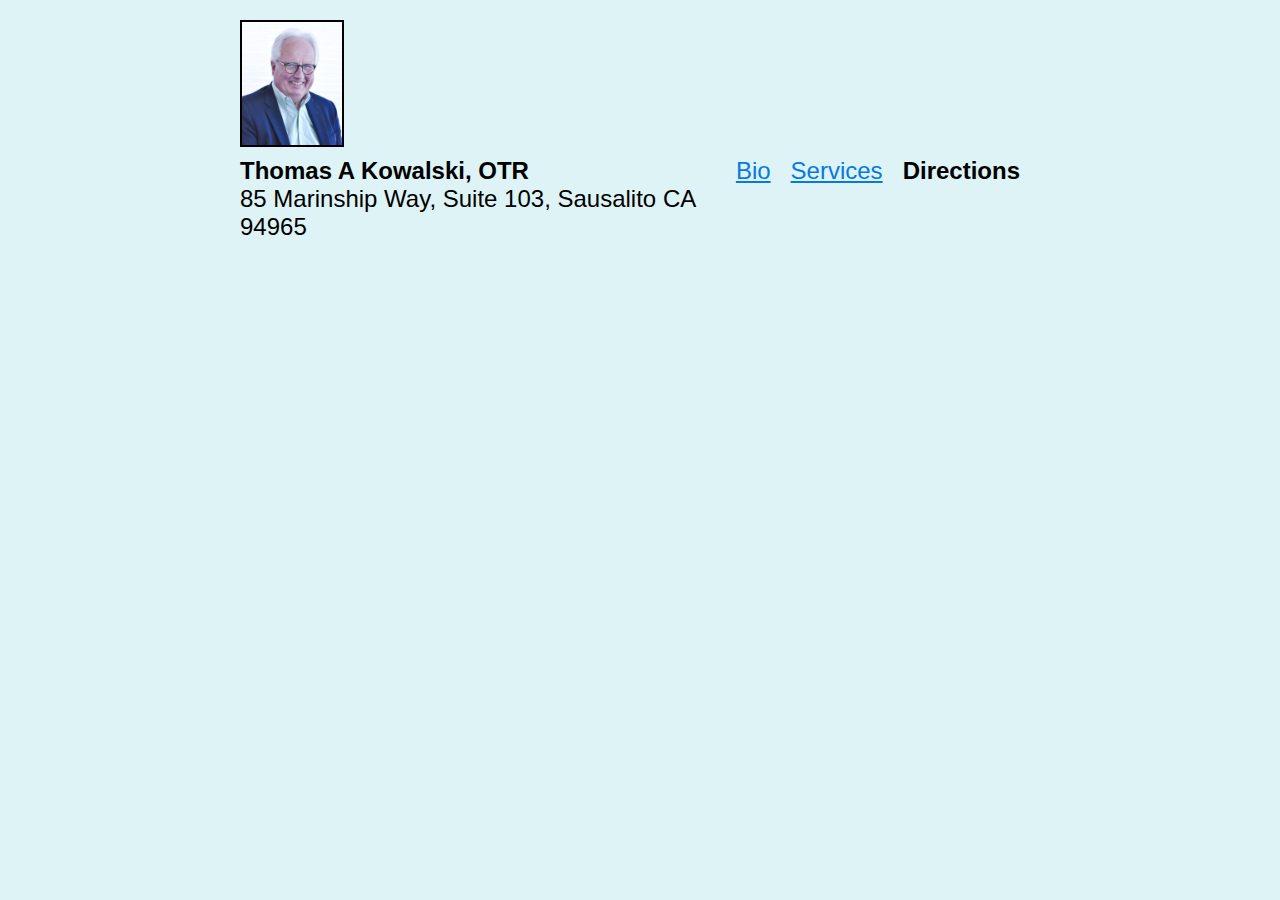
<file: directions_old.html>
<!DOCTYPE html PUBLIC "-//W3C//DTD XHTML 1.0 Transitional//EN" "http://www.w3.org/TR/xhtml1/DTD/xhtml1-transitional.dtd">
<html xmlns="http://www.w3.org/1999/xhtml">
<head>
	<meta name="viewport" content="width=device-width, initial-scale=1">
	<meta http-equiv="Content-Type" content="text/html; charset=UTF-8" />
<title>Thomas A. Kowalski, OTR</title>
<link rel="stylesheet" href="styles.css" />
</head>

<body class="color4">
	<a href="/"><img src="tom.jpg" class="profile" width="100" border="2" /></a>
	<div id="links">
		<div>
			<span id="name" class="selected">Thomas A Kowalski, OTR</span><br>
			85 Marinship Way, Suite 103, Sausalito CA 94965
		</div>
		<span id="bio"><a href="bio.html">Bio</a></span>
		<span id="services"><a href="services.html">Services</a></span>
		<span id="directions" class="selected">Directions</span></div>


<div id="home_content">
   
<iframe width="740" height="450" frameborder="0" style="border:0; margin-top: 10px; max-width: 100%"
src="https://www.google.com/maps/embed?pb=!1m18!1m12!1m3!1d3149.899582143169!2d-122.49700598467979!3d37.862639979743584!2m3!1f0!2f0!3f0!3m2!1i1024!2i768!4f13.1!3m3!1m2!1s0x80858500826c4b5f%3A0xba38ddd75895d10b!2s85%20Marinship%20Way%20%23103%2C%20Sausalito%2C%20CA%2094965!5e0!3m2!1sen!2sus!4v1597703374556!5m2!1sen!2sus" allowfullscreen></iframe>
</div>
</body>
</html>
</file>
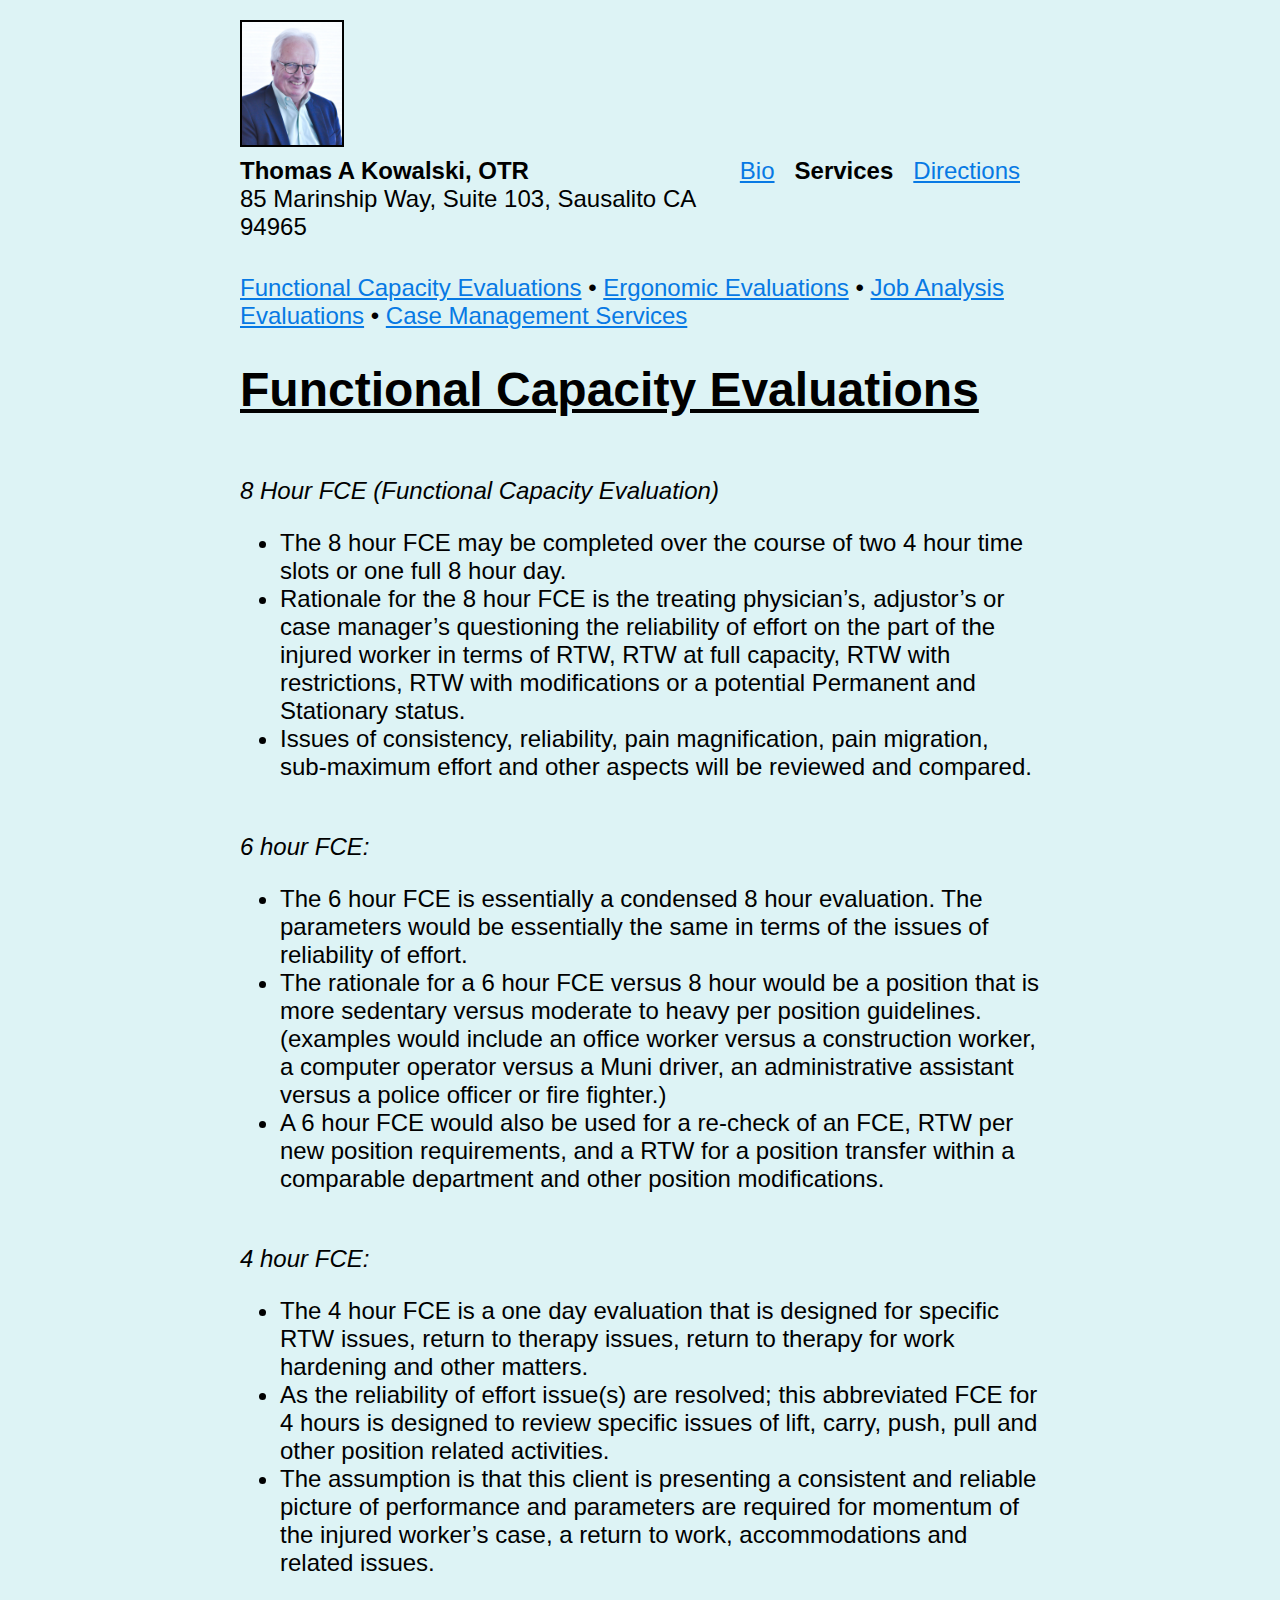
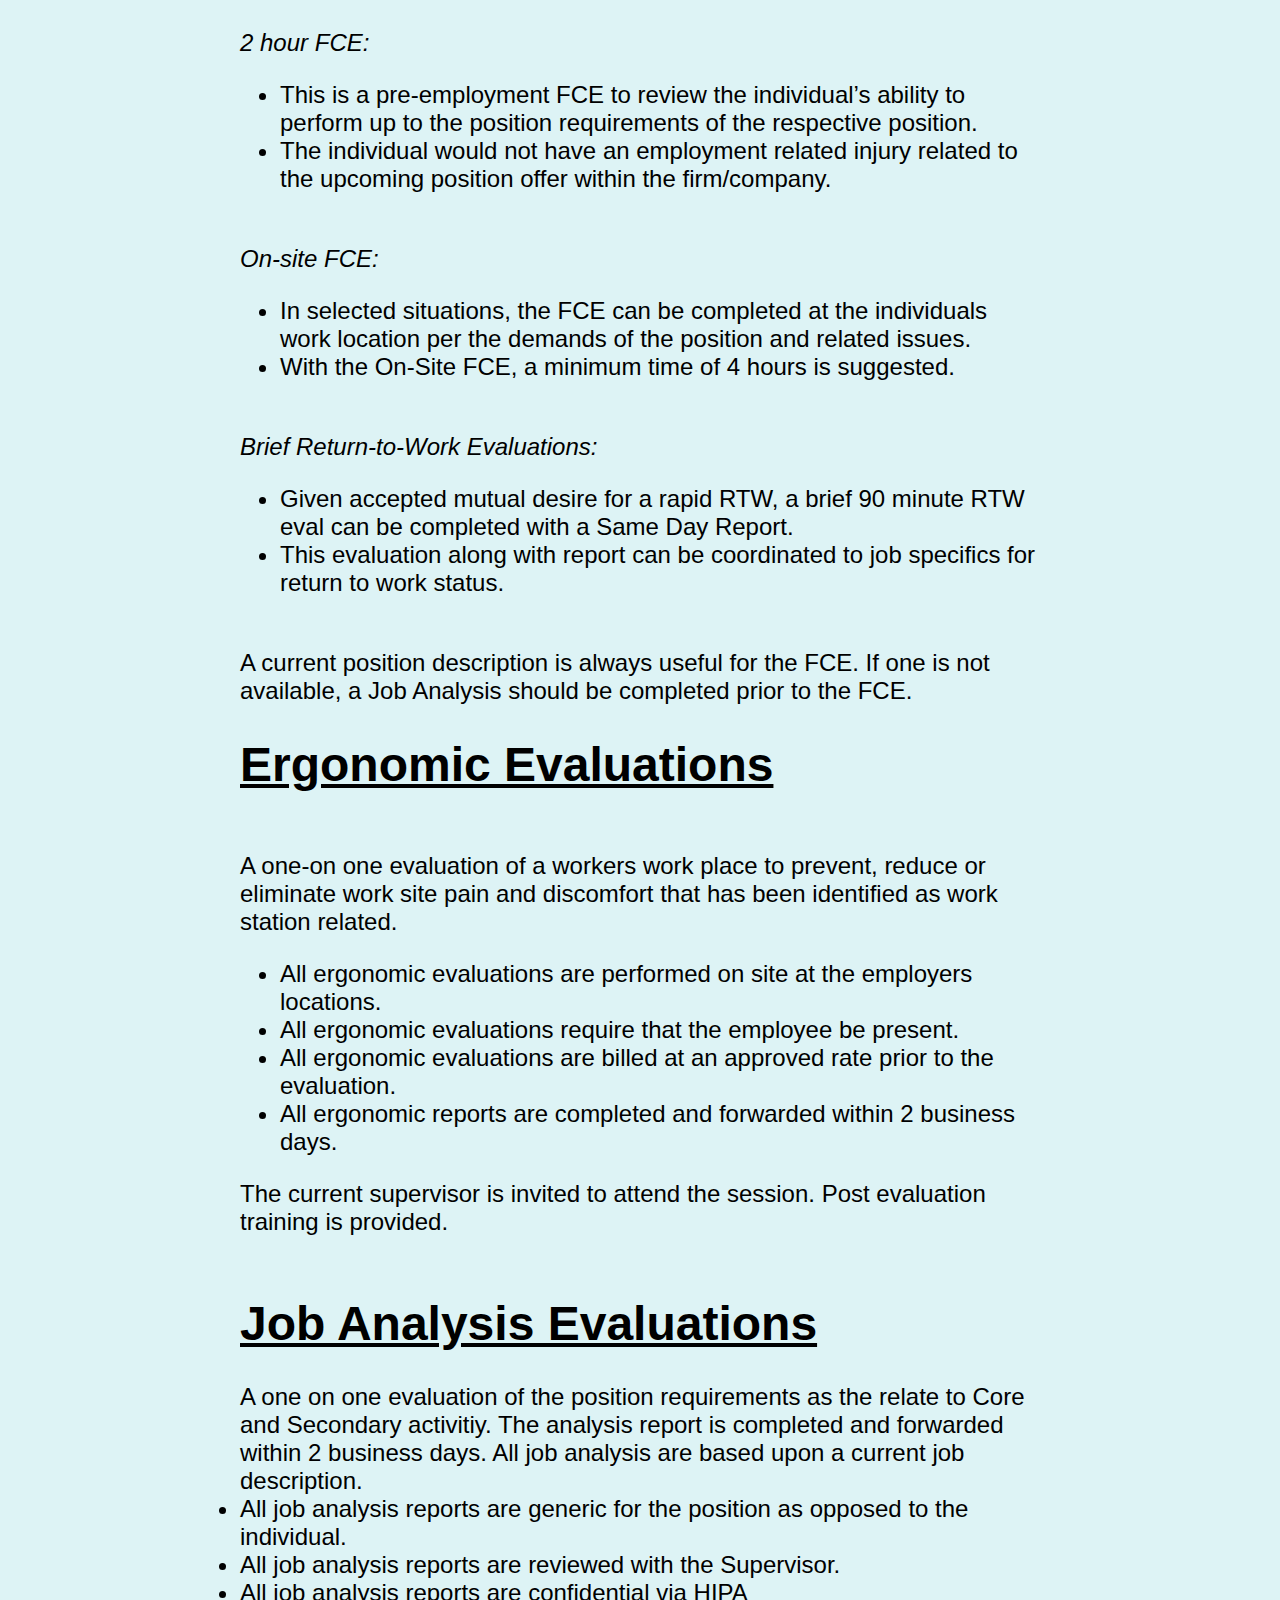
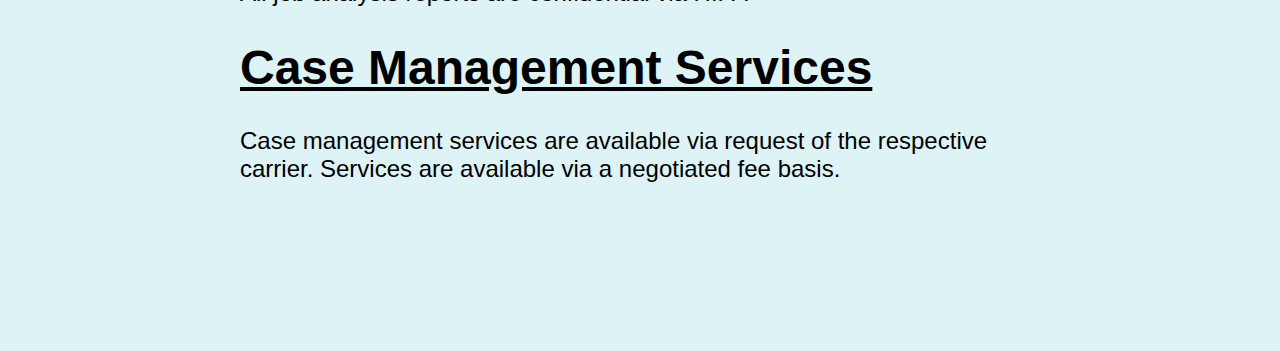
<file: services.html>
<!DOCTYPE html PUBLIC "-//W3C//DTD XHTML 1.0 Transitional//EN" "http://www.w3.org/TR/xhtml1/DTD/xhtml1-transitional.dtd">
<html xmlns="http://www.w3.org/1999/xhtml">
<head>
	<meta name="viewport" content="width=device-width, initial-scale=1">
	<meta http-equiv="Content-Type" content="text/html; charset=UTF-8" />
<title>Thomas A. Kowalski, OTR</title>
<link rel="stylesheet" href="styles.css" />
</head>

<body class="color3">
	<!-- home link -->
	<a href="./"><img src="./tom.jpg" class="profile" width="100" border="2" /></a>
	<div id="links">
		<div>
			<span id="name" class="selected">Thomas A Kowalski, OTR</span><br>
			85 Marinship Way, Suite 103, Sausalito CA 94965
		</div>
		<span id="bio"><a href="bio.html">Bio</a></span>
		<span id="services" class="selected">Services</span>
		<span id="directions"><a href="directions.html">Directions</a></span></div>


<div id="home_content">
  <a href="#fce" class="subnav"><br />Functional Capacity Evaluations</span></a> • <a href="#ergo" class="subnav">Ergonomic Evaluations</a> • <a href="#job" class="subnav">Job Analysis Evaluations</a> • <a href="#case" class="subnav">Case Management Services</a><br>
  <h1><u><a name="fce" class="header">Functional Capacity Evaluations</a></u></h1><br>
  <em>8 Hour FCE (Functional Capacity Evaluation)</em>
	<ul><li>The 8 hour FCE may be completed over the course of two 4 hour time slots or one full 8 hour day.</li> 
	<li>Rationale for the 8 hour FCE is the treating physician’s, adjustor’s or case manager’s questioning the reliability of effort on the part of the injured worker in terms of RTW, RTW at full capacity, RTW with restrictions, RTW with modifications or a potential Permanent and Stationary status.</li>
	<li>Issues of consistency, reliability, pain magnification, pain migration, sub-maximum effort and other aspects will be reviewed and compared.</li></ul><br>


<em>6 hour FCE:</em>
	<ul><li>The 6 hour FCE is essentially a condensed 8 hour evaluation. The parameters would be essentially the same in terms of the issues of reliability of effort.</li>
	<li>The rationale for a 6 hour FCE versus 8 hour would be a position that is more sedentary versus moderate to heavy per position guidelines.(examples would include an office worker versus a construction worker, a computer operator versus a Muni driver, an administrative assistant versus a police officer or fire fighter.)</li>
	<li>A 6 hour FCE would also be used for a re-check of an FCE, RTW per new position requirements, and a RTW for a position transfer within a comparable department and other position modifications.</li></ul><br>


<em>4 hour FCE:</em>
	<ul><li>The 4 hour FCE is a one day evaluation that is designed for specific RTW issues, return to therapy issues, return to therapy for work hardening and other matters.</li>
	<li>As the reliability of effort issue(s) are resolved; this abbreviated FCE for 4 hours is designed to review specific issues of lift, carry, push, pull and other position related activities.</li>
	<li>The assumption is that this client is presenting a consistent and reliable picture of performance and parameters are required for momentum of the injured worker’s case, a return to work, accommodations and related issues.</li></ul><br>

<em>2 hour FCE:</em>
<ul><li>This is a pre-employment FCE to review the individual’s ability to perform up to the position requirements of the respective position.</li>
<li>The individual would not have an employment related injury related to the upcoming position offer within the firm/company.</li></ul><br>

<em>On-site FCE:</em>
<ul><li>In selected situations, the FCE can be completed at the individuals work location per the demands of the position and related issues.</li>
<li>With the On-Site FCE, a minimum time of 4 hours is suggested.</li></ul><br>

<em>Brief Return-to-Work Evaluations:</em>
<ul><li> Given accepted mutual desire for a rapid RTW, a brief 90 minute RTW eval can be completed with a Same Day Report.</li>
<li>This evaluation along with report can be coordinated to job specifics for return to work status.</li></ul><br>

A current position description is always useful for the FCE.
If one is not available, a Job Analysis should be completed prior to the FCE.

  
  <h1><u><a name="ergo" class="header">Ergonomic Evaluations</a></u></h1><br>
  A one-on one evaluation of a workers work place to prevent, reduce or eliminate work site pain and discomfort that has been identified as work station related.<br>
<ul><li>All ergonomic evaluations are performed on site at the employers locations.<br>
<li>All ergonomic evaluations require that the employee be present.<br>
<li>All ergonomic evaluations are billed at an approved rate prior to the evaluation.<br>
<li>All ergonomic reports are completed and forwarded within 2 business days.<br></ul>
The current supervisor is invited to attend the session.
Post evaluation training is provided.<br><br>
  
  <h1><u><a name="job" class="header">Job Analysis Evaluations</a></u></h1>
  A one on one evaluation of the position requirements as the relate to Core and Secondary  activitiy.
The analysis report is completed and forwarded within 2 business days.
<ul<li>All job analysis are based upon a current job description.</li>
<li>All job analysis reports are generic for the position as opposed to the individual.</li>
<li>All job analysis reports are reviewed with the Supervisor.</li>
<li>All job analysis reports are confidential via HIPA</li></ul>

  
  <h1><u><a name="case" class="header">Case Management Services</a></u></h1>
  Case management services are available via request of the respective carrier.
Services are available via a negotiated fee basis. 

</div>

<br>
<br>
<br>
<br>
<br>
<br>
</body>
</html>
</file>
<file: styles.css>
body,td,th {
	font-family: Arial, Helvetica, sans-serif;
	color: #000000;
}
body {
	background-color: #ddf3f5;
	margin: 20px auto 0;
	padding: 0 20px;
	width: calc(100% - 40px);
	max-width: 800px;
	font-size: 1.5em;
}
/* body.color2 {
	background-color: #48cae4;
}
body.color3 {
	background-color: #0096c7;
}
body.color4 {
	background-color: #0077b6;
} */
#home_image {
	margin-right: auto;
	margin-left: auto;
	text-align: center;
	position: relative;
	margin-top: 20px;
}
.profile {
	vertical-align: bottom;
	margin-bottom: 10px;
	margin-right: 5px;
	border-color: black;
}
@media (max-width: 480px) {
	.profile {
		vertical-align: top;
	}
}
#home_image img {
	width: 100%;
}
.color_1 {
	position: absolute;
	height: 100%;
	width: 20px;
	color: red;
}
#links {
	display: inline-flex;
}
#links > * {
	margin-right: 20px;
	margin-bottom: 5px;
}
@media (max-width: 480px) {
	#links {
		flex-direction: column;
	}
}
#name {
	position: relative;
	font-style: normal;
}
#links .selected {
	font-weight: bold;
}
a:link, a:visited, a:hover, a:active {
	color: #0779e4;
}
#home_content {
	margin-right: auto;
	margin-left: auto;
}
.quicklinks {
	display: block;
	font-size: 0.8em;
}
.quicklinks a {
	color: #666666;
}
hr {
	border: none;
	border-top: 1px solid black;
}
</file>
